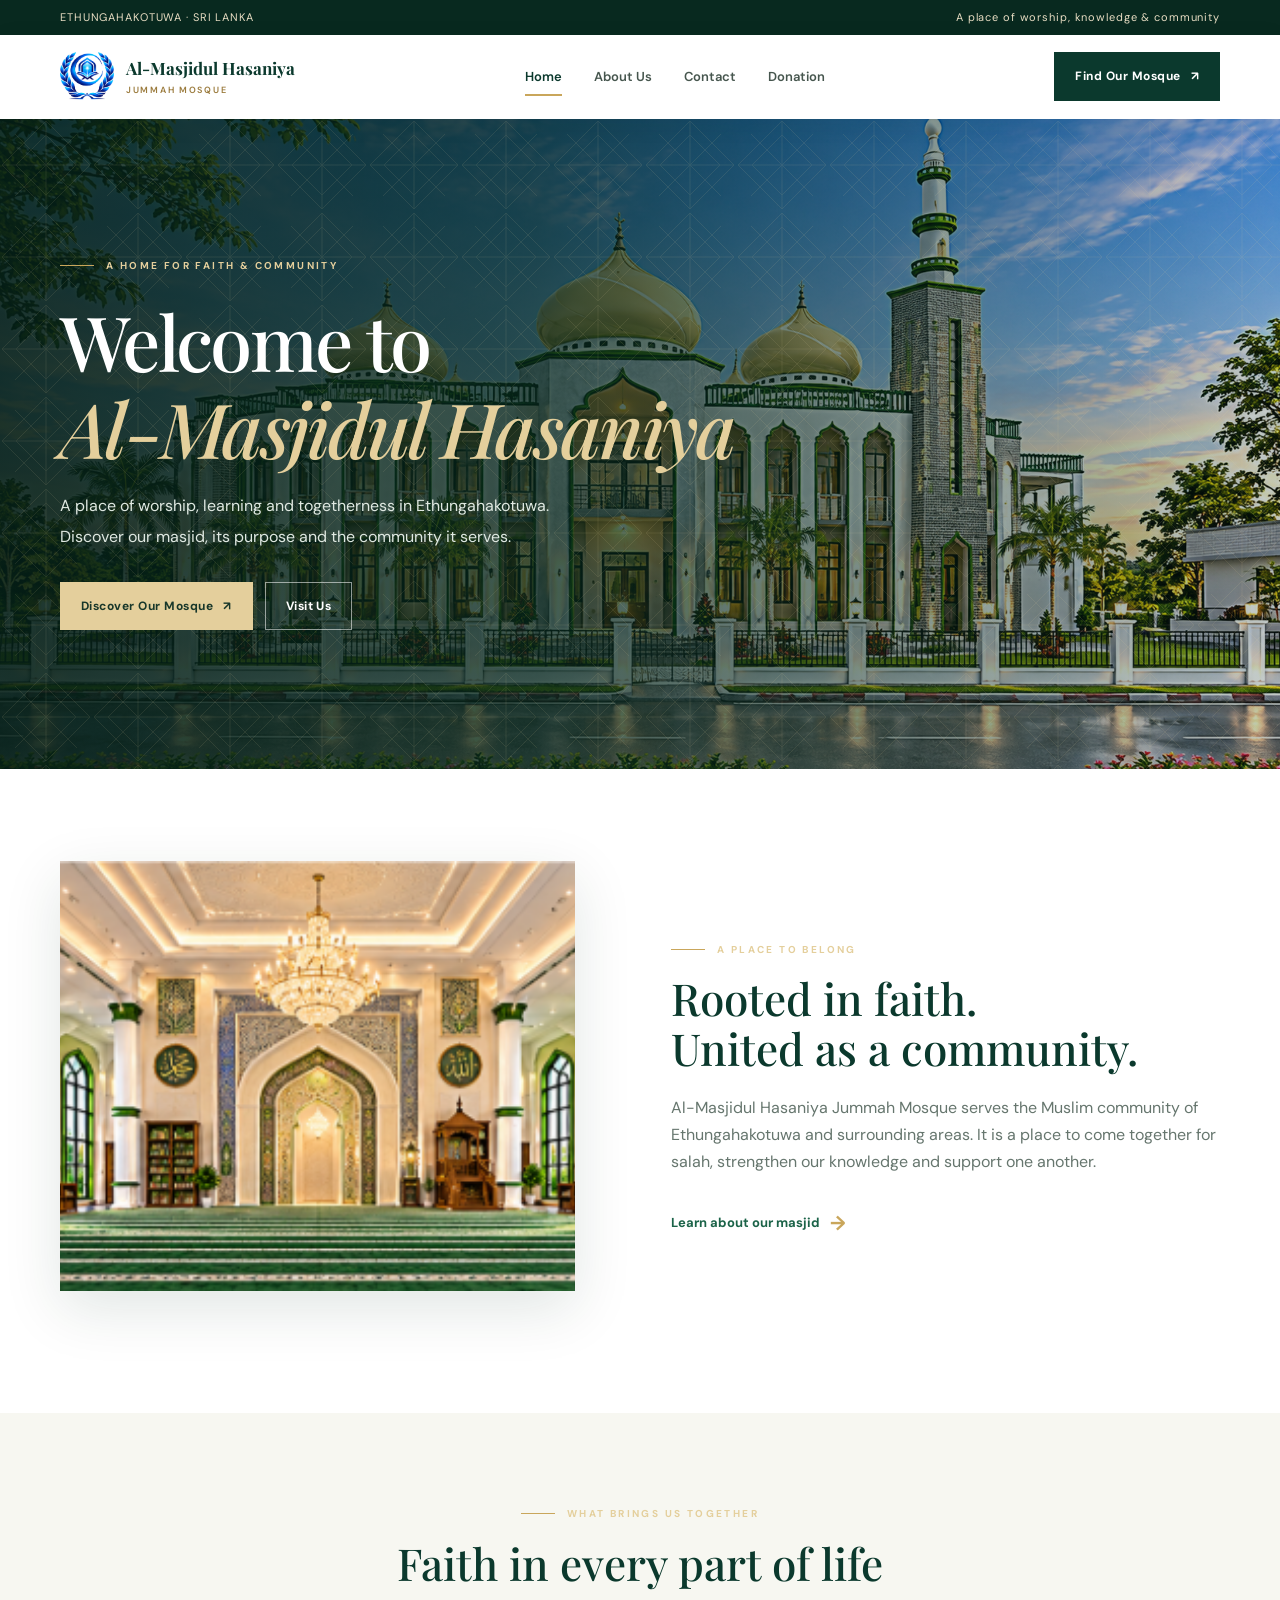
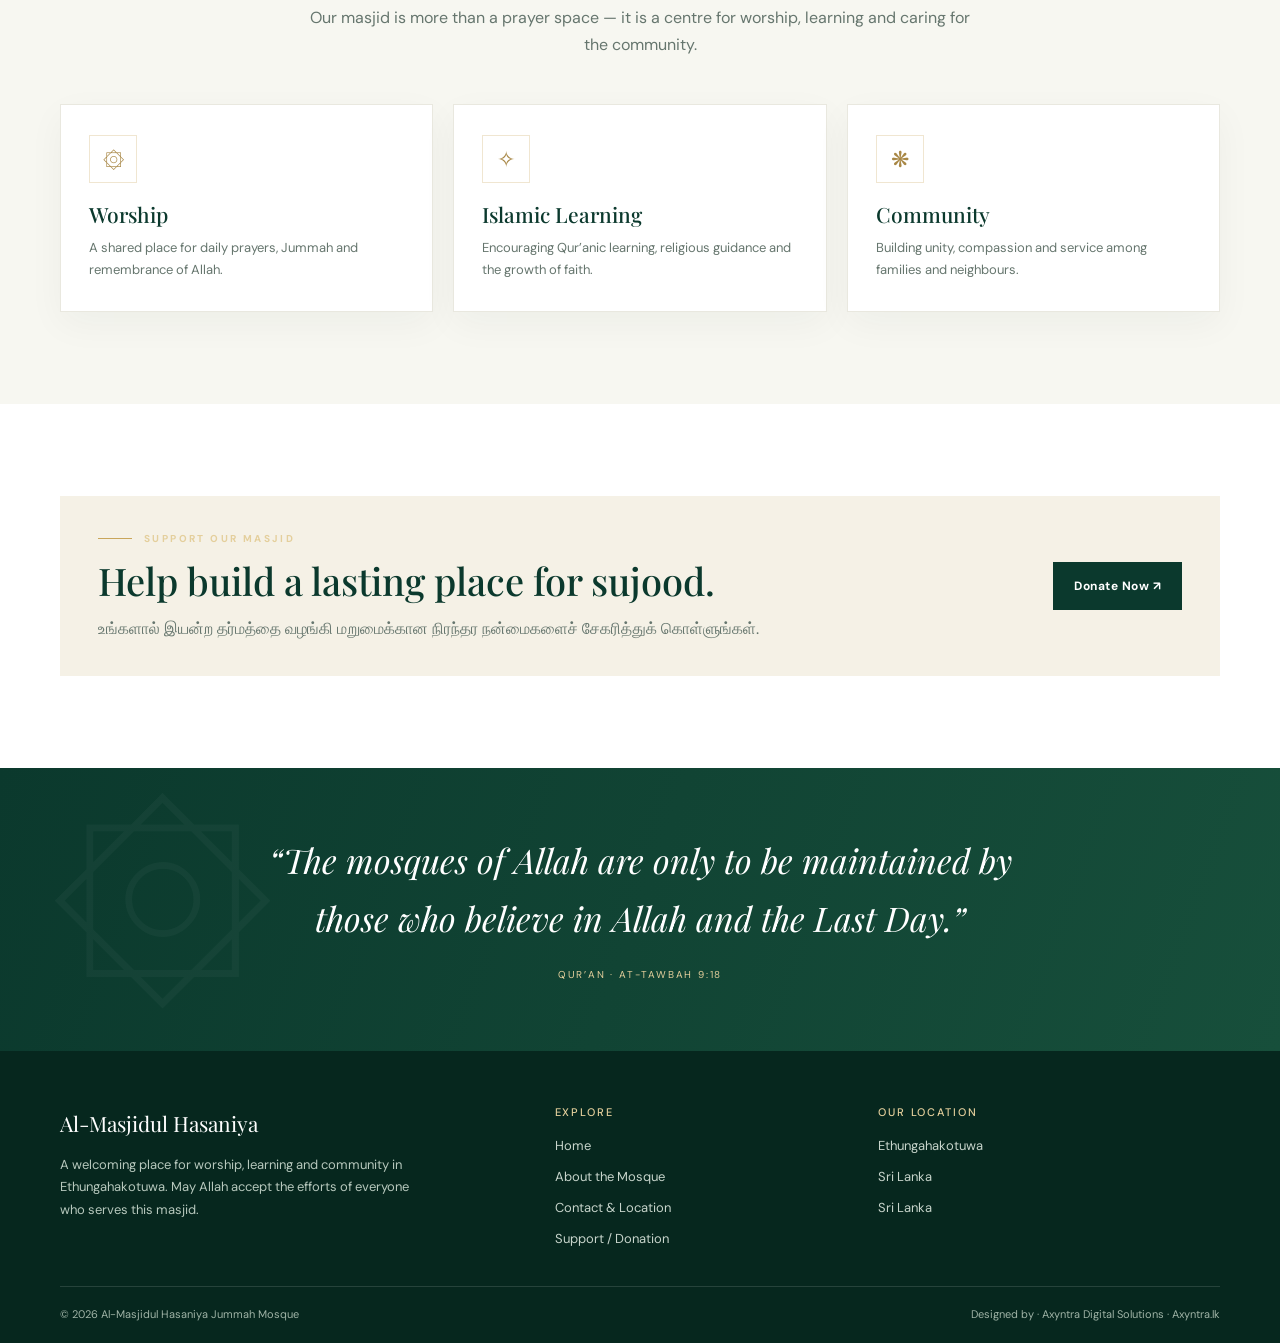
<file: index.html>
<!doctype html><html lang="en"><head><meta charset="utf-8"><meta name="viewport" content="width=device-width,initial-scale=1"><meta name="description" content="Official website of Al-Masjidul Hasaniya Jummah Mosque in Ethungahakotuwa,  Sri Lanka."><meta name="theme-color" content="#0b392d"><title>Al-Masjidul Hasaniya Jummah Mosque</title><link rel="stylesheet" href="style.css"></head><body><div class="topline"><div class="container"><span>ETHUNGAHAKOTUWA · SRI LANKA</span><span>A place of worship, knowledge & community</span></div></div><header><div class="container nav"><a class="brand" href="index.html"><img class="brand-mark" src="assets/logo.png" alt="Al-Masjidul Hasaniya logo"><span class="brand-name">Al-Masjidul Hasaniya<small>Jummah Mosque</small></span></a><button class="menu-toggle" aria-label="Open navigation" aria-expanded="false">☰</button><nav class="navlinks" aria-label="Main navigation"><a class="active" href="index.html">Home</a><a class="" href="about.html">About Us</a><a class="" href="contact.html">Contact</a><a class="" href="donation.html">Donation</a></nav><a class="nav-cta" href="contact.html">Find Our Mosque <span>↗</span></a></div></header><main><section class="hero"><div class="container"><div class="hero-content"><div class="eyebrow">A home for faith & community</div><h1>Welcome to<br><span>Al-Masjidul Hasaniya</span></h1><p>A place of worship, learning and togetherness in Ethungahakotuwa. Discover our masjid, its purpose and the community it serves.</p><div class="hero-actions"><a class="btn gold" href="about.html">Discover Our Mosque <span>↗</span></a><a class="btn outline" href="contact.html">Visit Us</a></div></div></div></section>
<section class="section white"><div class="container intro-grid"><div class="photo-stack"><img src="assets/m2.png" alt="Interior of the mosque prayer hall"></div><div class="intro-copy"><div class="eyebrow">A place to belong</div><h2>Rooted in faith.<br>United as a community.</h2><p>Al-Masjidul Hasaniya Jummah Mosque serves the Muslim community of Ethungahakotuwa and surrounding areas. It is a place to come together for salah, strengthen our knowledge and support one another.</p><a class="text-link" href="about.html">Learn about our masjid <span>→</span></a></div></div></section>
<section class="section"><div class="container"><div class="section-head"><div class="eyebrow">What brings us together</div><h2>Faith in every part of life</h2><p>Our masjid is more than a prayer space — it is a centre for worship, learning and caring for the community.</p></div><div class="feature-grid"><article class="feature"><div class="feature-icon">۞</div><h3>Worship</h3><p>A shared place for daily prayers, Jummah and remembrance of Allah.</p></article><article class="feature"><div class="feature-icon">✧</div><h3>Islamic Learning</h3><p>Encouraging Qur’anic learning, religious guidance and the growth of faith.</p></article><article class="feature"><div class="feature-icon">❋</div><h3>Community</h3><p>Building unity, compassion and service among families and neighbours.</p></article></div></div></section>
<section class="section white"><div class="container donation-banner"><div><div class="eyebrow">Support our masjid</div><h2>Help build a lasting place for sujood.</h2><p>உங்களால் இயன்ற தர்மத்தை வழங்கி மறுமைக்கான நிரந்தர நன்மைகளைச் சேகரித்துக் கொள்ளுங்கள்.</p></div><a class="btn" href="donation.html">Donate Now ↗</a></div></section><section class="quote-band"><div class="container"><blockquote>“The mosques of Allah are only to be maintained by those who believe in Allah and the Last Day.”</blockquote><small>Qur’an · At-Tawbah 9:18</small></div></section></main><footer><div class="container"><div class="footer-grid"><div><div class="footer-brand">Al-Masjidul Hasaniya</div><p>A welcoming place for worship, learning and community in Ethungahakotuwa. May Allah accept the efforts of everyone who serves this masjid.</p></div><div><h3>Explore</h3><div class="footer-links"><a href="index.html">Home</a><a href="about.html">About the Mosque</a><a href="contact.html">Contact & Location</a><a href="donation.html">Support / Donation</a></div></div><div><h3>Our Location</h3><div class="footer-links"><span>Ethungahakotuwa</span><span>Sri Lanka</span><span>Sri Lanka</span></div></div></div><div class="copyright"><span>© <span data-year></span> Al-Masjidul Hasaniya Jummah Mosque</span><span>Designed by · Axyntra Digital Solutions · <a href="https://www.axyntra.lk" target="_blank" rel="noopener">Axyntra.lk</a></span></div></div></footer><a class="mobile-cta" href="contact.html">Find the Mosque ↗</a><script src="script.js"></script></body></html>
</file>
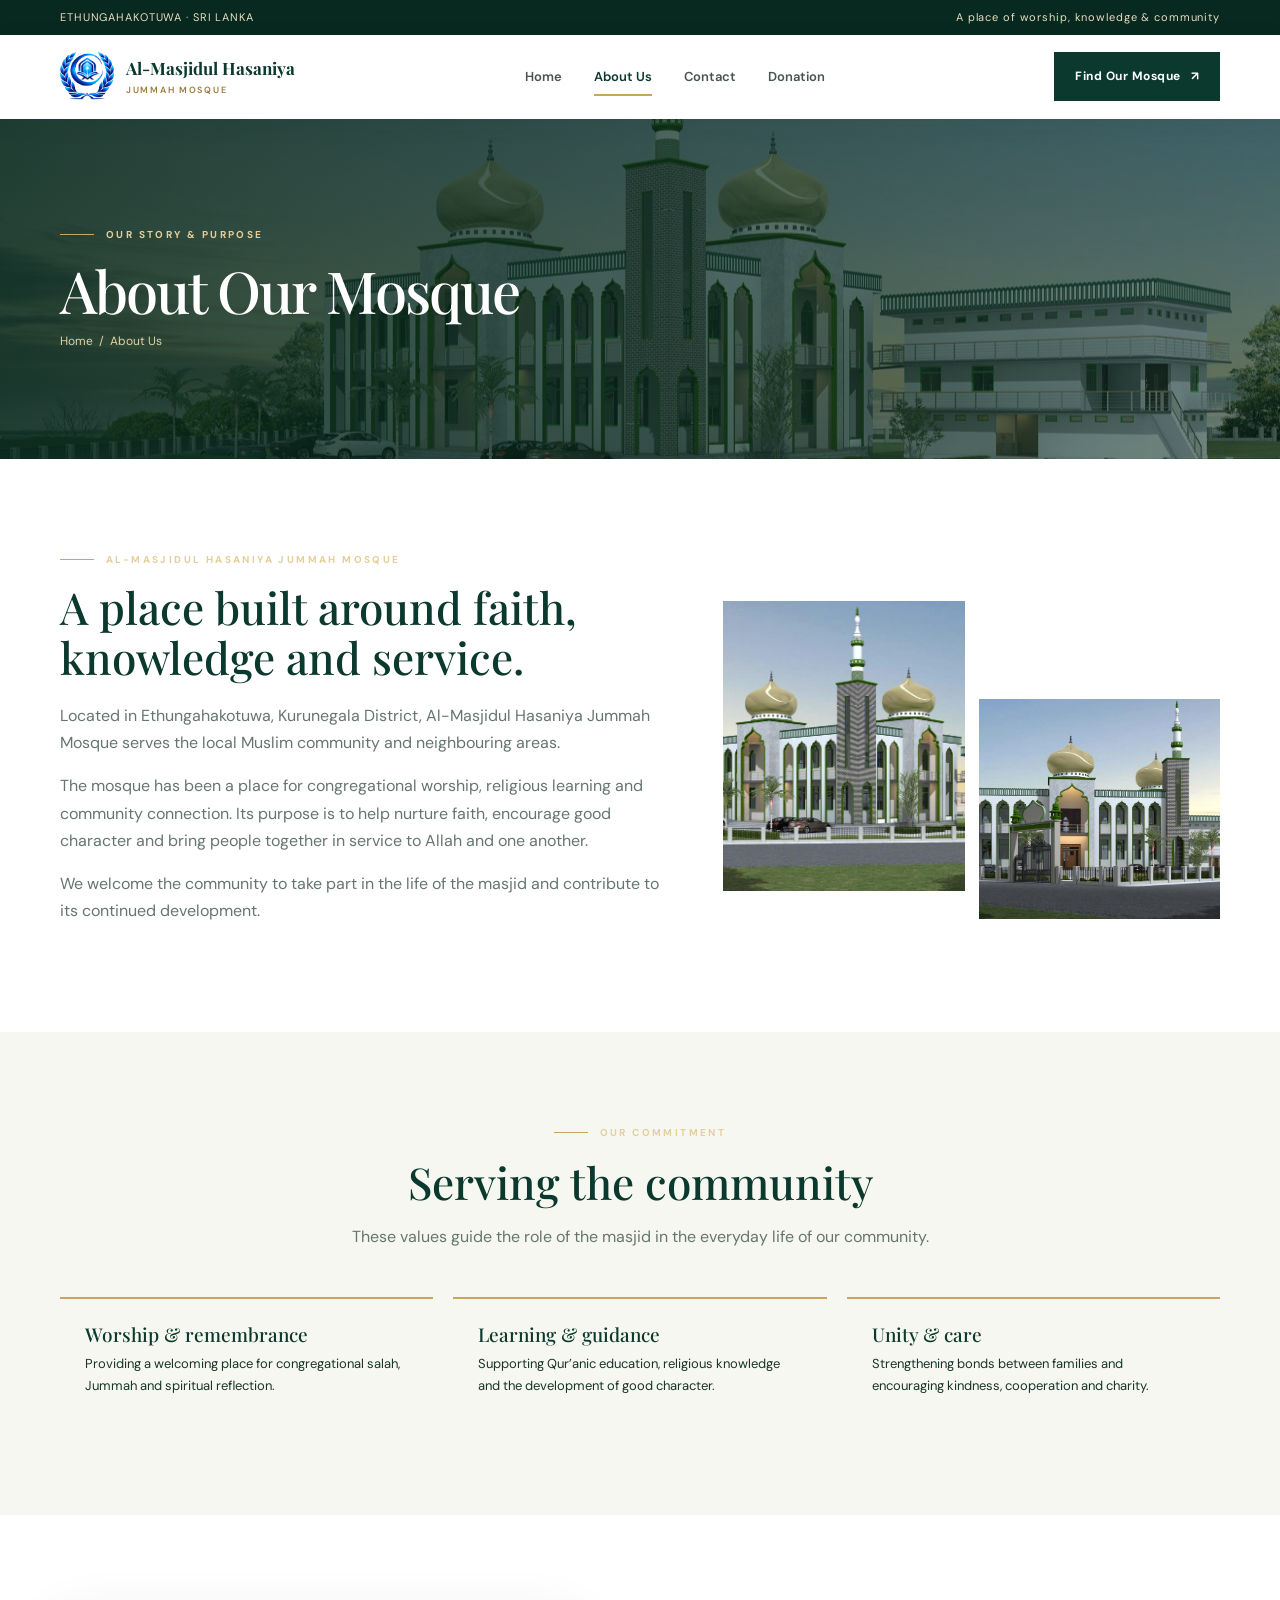
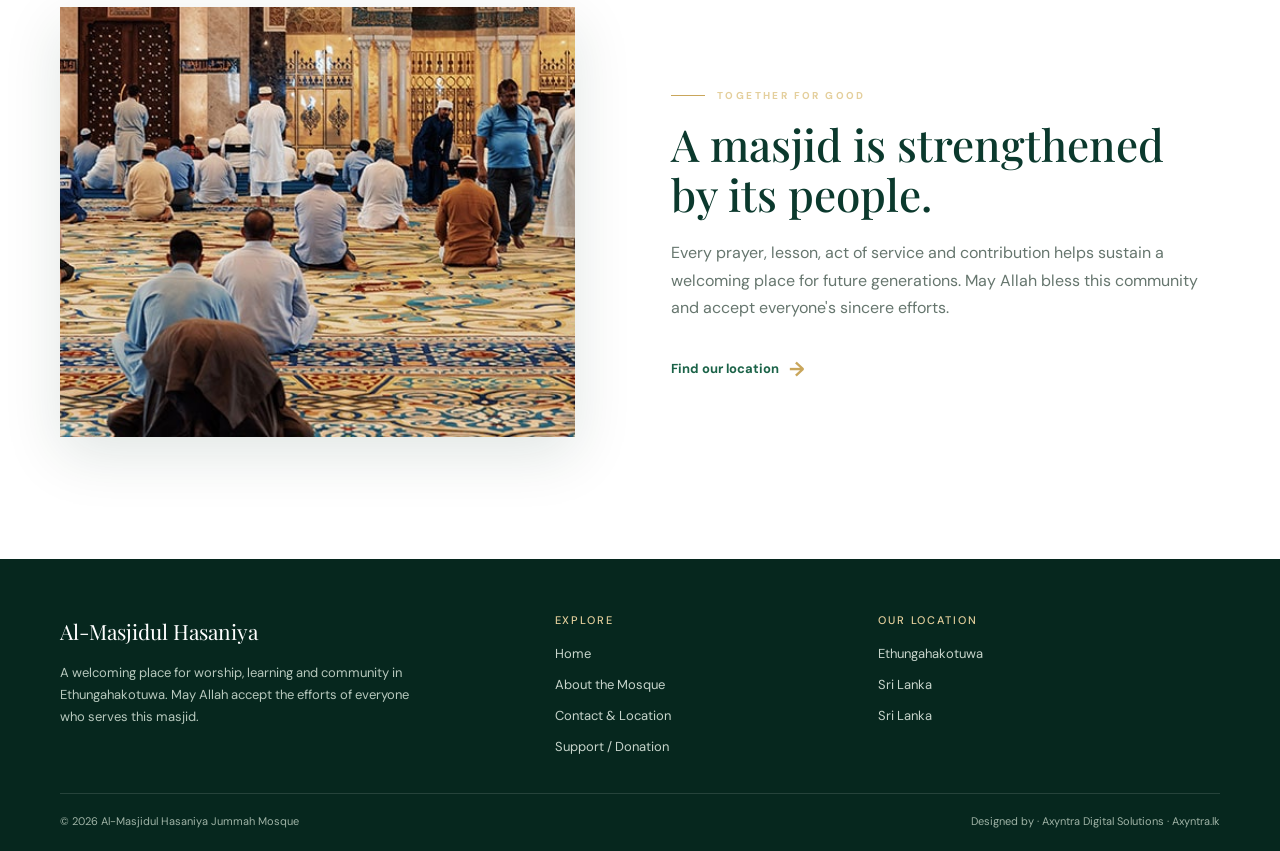
<file: about.html>
<!doctype html><html lang="en"><head><meta charset="utf-8"><meta name="viewport" content="width=device-width,initial-scale=1"><meta name="description" content="Learn about Al-Masjidul Hasaniya Jummah Mosque, its history, purpose and community activities."><meta name="theme-color" content="#0b392d"><title>About Us | Al-Masjidul Hasaniya</title><link rel="stylesheet" href="style.css"></head><body><div class="topline"><div class="container"><span>ETHUNGAHAKOTUWA · SRI LANKA</span><span>A place of worship, knowledge & community</span></div></div><header><div class="container nav"><a class="brand" href="index.html"><img class="brand-mark" src="assets/logo.png" alt="Al-Masjidul Hasaniya logo"><span class="brand-name">Al-Masjidul Hasaniya<small>Jummah Mosque</small></span></a><button class="menu-toggle" aria-label="Open navigation" aria-expanded="false">☰</button><nav class="navlinks" aria-label="Main navigation"><a class="" href="index.html">Home</a><a class="active" href="about.html">About Us</a><a class="" href="contact.html">Contact</a><a class="" href="donation.html">Donation</a></nav><a class="nav-cta" href="contact.html">Find Our Mosque <span>↗</span></a></div></header><main><section class="page-hero"><div class="container"><div class="eyebrow">Our story & purpose</div><h1>About Our Mosque</h1><div class="breadcrumb">Home&nbsp; / &nbsp;About Us</div></div></section>
<section class="section white"><div class="container about-layout"><div><div class="eyebrow">Al-Masjidul Hasaniya Jummah Mosque</div><h2>A place built around faith, knowledge and service.</h2><p>Located in Ethungahakotuwa, Kurunegala District, Al-Masjidul Hasaniya Jummah Mosque serves the local Muslim community and neighbouring areas.</p><p>The mosque has been a place for congregational worship, religious learning and community connection. Its purpose is to help nurture faith, encourage good character and bring people together in service to Allah and one another.</p><p>We welcome the community to take part in the life of the masjid and contribute to its continued development.</p></div><div class="image-pair"><img src="assets/about-2.jpg" alt="Mosque building exterior"><img src="assets/about-4.jpg" alt="Mosque architecture and grounds"></div></div></section>
<section class="section"><div class="container"><div class="section-head"><div class="eyebrow">Our commitment</div><h2>Serving the community</h2><p>These values guide the role of the masjid in the everyday life of our community.</p></div><div class="timeline"><article><h3>Worship & remembrance</h3><p>Providing a welcoming place for congregational salah, Jummah and spiritual reflection.</p></article><article><h3>Learning & guidance</h3><p>Supporting Qur’anic education, religious knowledge and the development of good character.</p></article><article><h3>Unity & care</h3><p>Strengthening bonds between families and encouraging kindness, cooperation and charity.</p></article></div></div></section>
<section class="section white"><div class="container intro-grid"><div class="photo-stack"><img src="assets/sermon-3.jpg" alt="Worshippers gathered at a mosque for religious learning"></div><div class="intro-copy"><div class="eyebrow">Together for good</div><h2>A masjid is strengthened by its people.</h2><p>Every prayer, lesson, act of service and contribution helps sustain a welcoming place for future generations. May Allah bless this community and accept everyone's sincere efforts.</p><a class="text-link" href="contact.html">Find our location <span>→</span></a></div></div></section></main><footer><div class="container"><div class="footer-grid"><div><div class="footer-brand">Al-Masjidul Hasaniya</div><p>A welcoming place for worship, learning and community in Ethungahakotuwa. May Allah accept the efforts of everyone who serves this masjid.</p></div><div><h3>Explore</h3><div class="footer-links"><a href="index.html">Home</a><a href="about.html">About the Mosque</a><a href="contact.html">Contact & Location</a><a href="donation.html">Support / Donation</a></div></div><div><h3>Our Location</h3><div class="footer-links"><span>Ethungahakotuwa</span><span>Sri Lanka</span><span>Sri Lanka</span></div></div></div><div class="copyright"><span>© <span data-year></span> Al-Masjidul Hasaniya Jummah Mosque</span><span>Designed by · Axyntra Digital Solutions · <a href="https://www.axyntra.lk" target="_blank" rel="noopener">Axyntra.lk</a></span></div></div></footer><a class="mobile-cta" href="contact.html">Find the Mosque ↗</a><script src="script.js"></script></body></html>
</file>
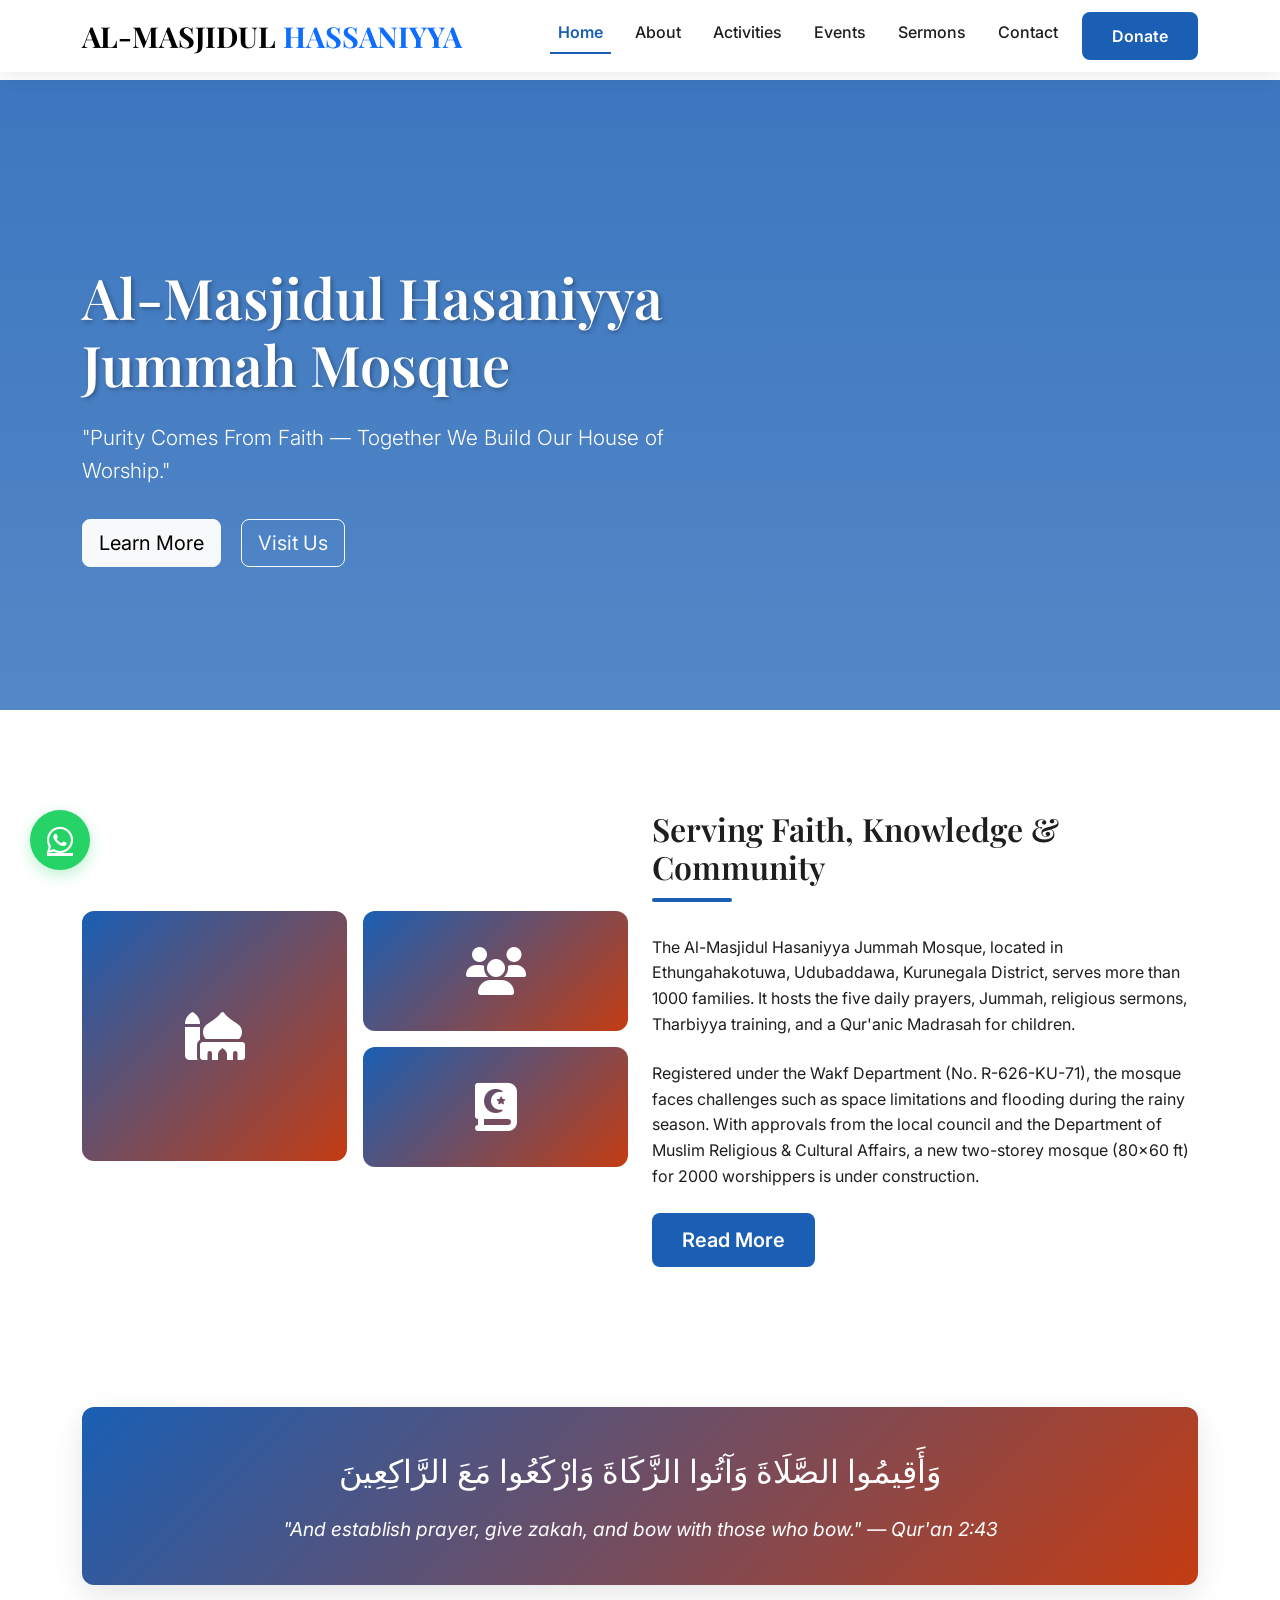
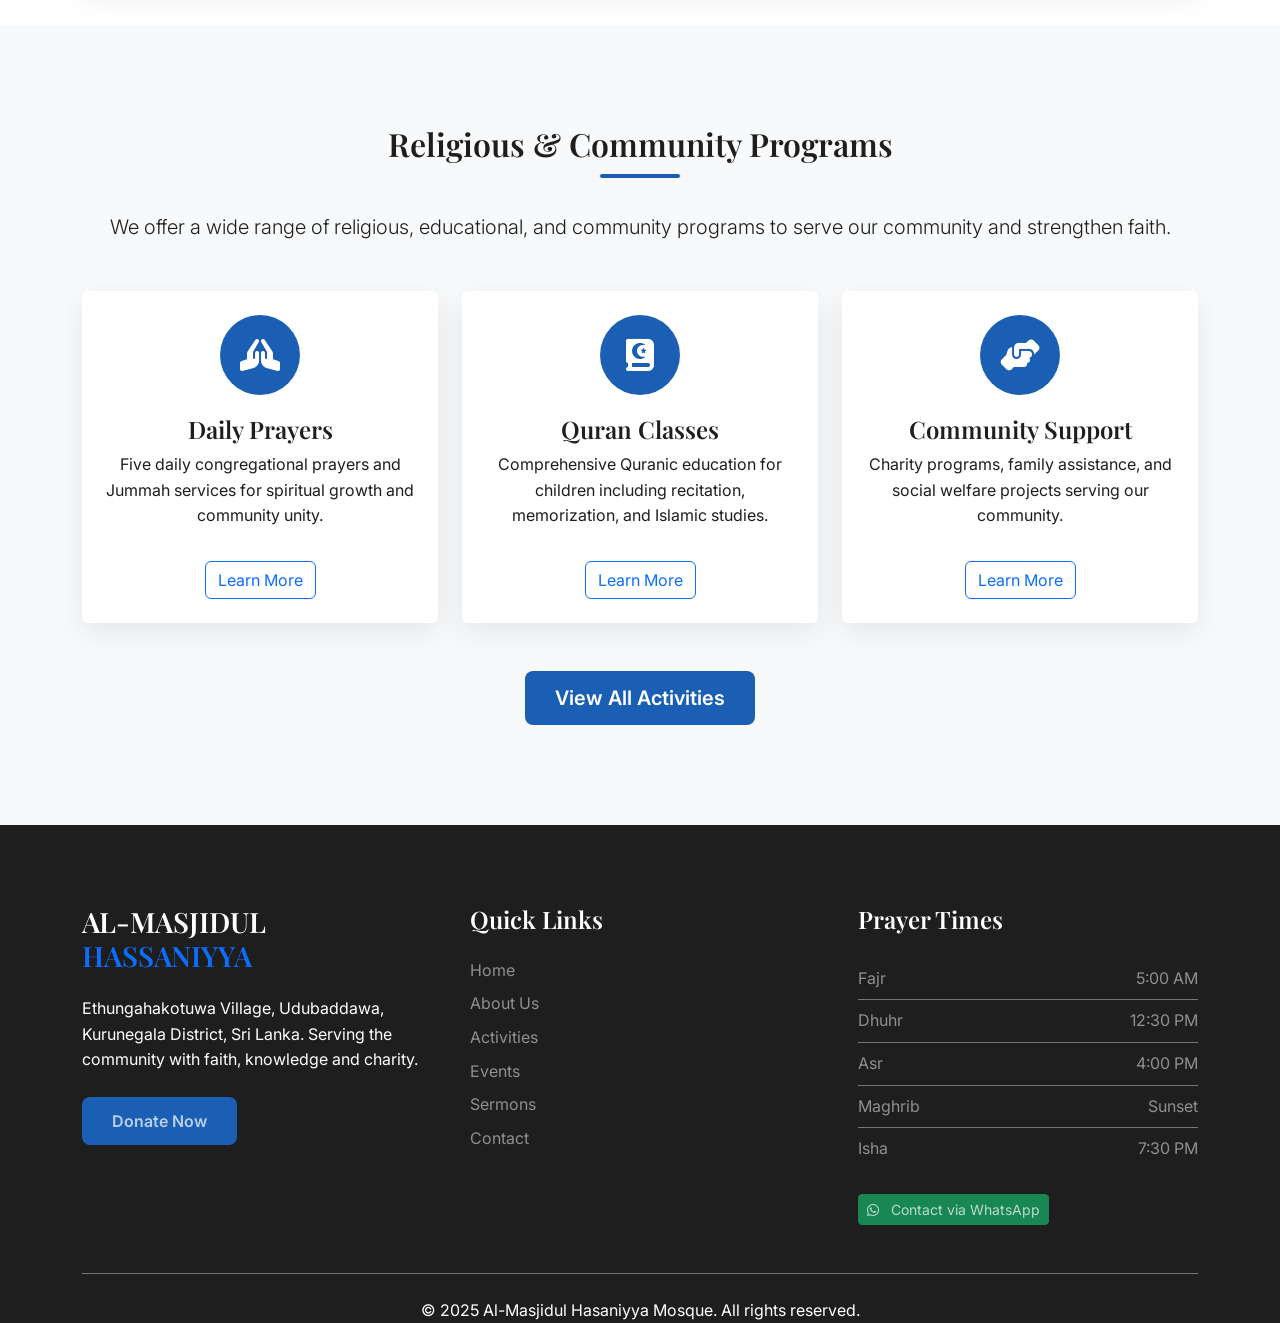
<file: activity.html>
<!DOCTYPE html>
<html lang="en">
<head>
    <meta charset="utf-8">
    <title>Al-Masjidul Hasaniyya Jummah Mosque</title>
    <meta content="width=device-width, initial-scale=1.0" name="viewport">
    <meta content="Al-Masjidul Hasaniyya Mosque Ethungahakotuwa Udubaddawa Kurunegala" name="keywords">
    <meta content="Official website of Al-Masjidul Hasaniyya Jummah Mosque – Ethungahakotuwa, Udubaddawa, Kurunegala District. Daily prayers, Jummah, sermons, Quran classes, and development projects." name="description">

    <!-- Bootstrap CSS -->
    <link href="https://cdn.jsdelivr.net/npm/bootstrap@5.3.0/dist/css/bootstrap.min.css" rel="stylesheet">
    <!-- Font Awesome -->
    <link rel="stylesheet" href="https://cdnjs.cloudflare.com/ajax/libs/font-awesome/6.4.0/css/all.min.css">
    <!-- Google Fonts -->
    <link href="https://fonts.googleapis.com/css2?family=Inter:wght@300;400;500;600;700&family=Playfair+Display:wght@400;500;600;700&display=swap" rel="stylesheet">

    <style>
        :root {
            --primary: #1a5fb4;
            --primary-dark: #1a5fb4;
            --secondary: #c43c12;
            --light: #f8f9fa;
            --dark: #1e1e1e;
            --accent: #e67e22;
        }

        body {
            font-family: 'Inter', sans-serif;
            color: var(--dark);
            padding-top: 80px;
            line-height: 1.6;
        }

        h1, h2, h3, h4, h5, h6 {
            font-family: 'Playfair Display', serif;
            font-weight: 600;
        }

        /* Navigation */
        .navbar {
            background: rgba(255, 255, 255, 0.95) !important;
            backdrop-filter: blur(10px);
            box-shadow: 0 2px 20px rgba(0, 0, 0, 0.1);
            transition: all 0.3s ease;
        }

        .navbar-brand {
            font-family: 'Playfair Display', serif;
            font-weight: 700;
            font-size: 1.8rem;
        }

        .navbar-nav .nav-link {
            font-weight: 500;
            margin: 0 8px;
            position: relative;
            color: var(--dark) !important;
        }

        .navbar-nav .nav-link::after {
            content: '';
            position: absolute;
            width: 0;
            height: 2px;
            bottom: 0;
            left: 0;
            background-color: var(--primary);
            transition: width 0.3s ease;
        }

        .navbar-nav .nav-link:hover::after,
        .navbar-nav .nav-link.active::after {
            width: 100%;
        }

        .navbar-nav .nav-link.active {
            color: var(--primary) !important;
            font-weight: 600;
        }

        /* Hero Sections */
        .hero-section {
            background: linear-gradient(rgba(26, 95, 180, 0.85), rgba(26, 95, 180, 0.75)), 
                        url('https://images.unsplash.com/photo-1543362453-624bf73af4de?ixlib=rb-4.0.3&ixid=M3wxMjA3fDB8MHxwaG90by1wYWdlfHx8fGVufDB8fHx8fA%3D%3D&auto=format&fit=crop&w=2070&q=80') center center no-repeat;
            background-size: cover;
            min-height: 70vh;
            display: flex;
            align-items: center;
            padding: 120px 0 80px;
            color: white;
            position: relative;
        }

        .hero-content {
            position: relative;
            z-index: 2;
        }

        .hero-section h1 {
            font-size: 3.5rem;
            margin-bottom: 1.5rem;
            text-shadow: 2px 2px 4px rgba(0, 0, 0, 0.3);
        }

        .hero-section p.lead {
            font-size: 1.3rem;
            margin-bottom: 2rem;
            max-width: 600px;
        }

        /* Page Sections */
        .page-section {
            display: none;
        }

        .page-section.active {
            display: block;
            animation: fadeIn 0.8s ease-in;
        }

        @keyframes fadeIn {
            from { opacity: 0; transform: translateY(20px); }
            to { opacity: 1; transform: translateY(0); }
        }

        /* Content Sections */
        .content-section {
            padding: 100px 0;
        }

        .section-title {
            position: relative;
            margin-bottom: 3rem;
        }

        .section-title::after {
            content: '';
            position: absolute;
            width: 80px;
            height: 4px;
            background: var(--primary);
            bottom: -15px;
            left: 0;
            border-radius: 2px;
        }

        .section-title.text-center::after {
            left: 50%;
            transform: translateX(-50%);
        }

        /* Cards */
        .activity-card, .event-card, .sermon-card {
            transition: all 0.3s ease;
            height: 100%;
            border: none;
            box-shadow: 0 10px 30px rgba(0,0,0,0.08);
            border-radius: 12px;
            overflow: hidden;
        }

        .activity-card:hover, .event-card:hover, .sermon-card:hover {
            transform: translateY(-10px);
            box-shadow: 0 15px 40px rgba(0,0,0,0.15);
        }

        .icon-box {
            width: 80px;
            height: 80px;
            background: var(--primary);
            border-radius: 50%;
            display: flex;
            align-items: center;
            justify-content: center;
            margin: 0 auto 20px;
            transition: all 0.3s ease;
        }

        .activity-card:hover .icon-box {
            background: var(--secondary);
            transform: scale(1.1);
        }

        .icon-box i {
            color: white;
            font-size: 2rem;
        }

        /* Images */
        .img-placeholder {
            background: linear-gradient(135deg, var(--primary), var(--secondary));
            height: 100%;
            display: flex;
            align-items: center;
            justify-content: center;
            color: white;
            border-radius: 12px;
        }

        .img-placeholder i {
            font-size: 3rem;
        }

        /* Buttons */
        .btn-primary {
            background: var(--primary);
            border: none;
            padding: 12px 30px;
            font-weight: 600;
            border-radius: 8px;
            transition: all 0.3s ease;
        }

        .btn-primary:hover {
            background: var(--primary-dark);
            transform: translateY(-3px);
            box-shadow: 0 10px 20px rgba(26, 95, 180, 0.3);
        }

        .btn-secondary {
            background: var(--secondary);
            border: none;
            padding: 12px 30px;
            font-weight: 600;
            border-radius: 8px;
            transition: all 0.3s ease;
        }

        .btn-secondary:hover {
            background: #a8320e;
            transform: translateY(-3px);
            box-shadow: 0 10px 20px rgba(196, 60, 18, 0.3);
        }

        /* Footer */
        .footer {
            background: var(--dark);
            color: white;
            padding: 80px 0 0;
        }

        .footer h3, .footer h4 {
            color: white;
        }

        .footer a {
            color: rgba(255, 255, 255, 0.7);
            text-decoration: none;
            transition: all 0.3s ease;
        }

        .footer a:hover {
            color: white;
            padding-left: 5px;
        }

        /* Back to Top */
        .back-to-top {
            position: fixed;
            bottom: 30px;
            right: 30px;
            z-index: 99;
            display: none;
            width: 50px;
            height: 50px;
            border-radius: 50%;
            background: var(--primary);
            color: white;
            display: flex;
            align-items: center;
            justify-content: center;
            box-shadow: 0 5px 15px rgba(0,0,0,0.1);
            transition: all 0.3s ease;
        }

        .back-to-top:hover {
            background: var(--primary-dark);
            transform: translateY(-3px);
        }

        /* Spinner */
        #spinner {
            position: fixed;
            top: 0;
            left: 0;
            width: 100%;
            height: 100%;
            background: white;
            z-index: 9999;
            display: flex;
            align-items: center;
            justify-content: center;
        }

        /* WhatsApp Button */
        .whatsapp-float {
            position: fixed;
            width: 60px;
            height: 60px;
            bottom: 30px;
            left: 30px;
            background-color: #25d366;
            color: #FFF;
            border-radius: 50px;
            text-align: center;
            font-size: 30px;
            box-shadow: 0 5px 15px rgba(37, 211, 102, 0.3);
            z-index: 100;
            display: flex;
            align-items: center;
            justify-content: center;
            transition: all 0.3s ease;
        }

        .whatsapp-float:hover {
            background-color: #128C7E;
            transform: scale(1.1);
        }

        /* Responsive */
        @media (max-width: 768px) {
            .hero-section {
                min-height: 60vh;
                padding: 100px 0 50px;
            }
            
            .hero-section h1 {
                font-size: 2.5rem;
            }
            
            body {
                padding-top: 70px;
            }
            
            .content-section {
                padding: 60px 0;
            }
            
            .whatsapp-float {
                width: 50px;
                height: 50px;
                bottom: 20px;
                left: 20px;
                font-size: 25px;
            }
        }

        /* Quran Verse Styling */
        .quran-verse {
            background: linear-gradient(135deg, var(--primary), var(--secondary));
            color: white;
            padding: 40px;
            border-radius: 12px;
            text-align: center;
            margin: 40px 0;
            box-shadow: 0 10px 30px rgba(0,0,0,0.1);
        }

        .quran-verse .arabic {
            font-size: 2rem;
            margin-bottom: 1rem;
            font-family: 'Traditional Arabic', 'Times New Roman', serif;
        }

        .quran-verse .translation {
            font-size: 1.2rem;
            font-style: italic;
        }

        /* Progress Bar */
        .progress {
            height: 25px;
            border-radius: 12px;
            background: #e9ecef;
            overflow: hidden;
        }

        .progress-bar {
            background: linear-gradient(90deg, var(--primary), var(--secondary));
            border-radius: 12px;
        }

        /* Event Date */
        .event-date {
            background: var(--primary);
            color: white;
            width: 80px;
            height: 80px;
            border-radius: 12px;
            display: flex;
            flex-direction: column;
            justify-content: center;
            align-items: center;
            font-weight: bold;
            margin-right: 20px;
            flex-shrink: 0;
        }

        .event-date .day {
            font-size: 1.8rem;
            line-height: 1;
        }

        .event-date .month {
            font-size: 1rem;
        }
    </style>
</head>

<body>
    <!-- Spinner -->
    <div id="spinner">
        <div class="spinner-grow text-primary" style="width: 3rem; height: 3rem;" role="status">
            <span class="visually-hidden">Loading...</span>
        </div>
    </div>

    <!-- WhatsApp Float Button -->
    <a href="https://wa.me/94767646614?text=Assalamu%20Alaikum!%20I%20would%20like%20to%20get%20more%20information%20about%20Al-Masjidul%20Hasaniyya%20Mosque" class="whatsapp-float" target="_blank">
        <i class="fab fa-whatsapp"></i>
    </a>

    <!-- Navigation -->
    <nav class="navbar navbar-expand-lg navbar-light fixed-top">
        <div class="container">
            <a class="navbar-brand" href="#" onclick="showPage('home')">
                AL-MASJIDUL<span class="text-primary"> HASSANIYYA</span>
            </a>
            <button class="navbar-toggler" type="button" data-bs-toggle="collapse" data-bs-target="#navbarNav">
                <span class="navbar-toggler-icon"></span>
            </button>
            <div class="collapse navbar-collapse" id="navbarNav">
                <ul class="navbar-nav ms-auto">
                    <li class="nav-item">
                        <a class="nav-link active" href="#" onclick="showPage('home')">Home</a>
                    </li>
                    <li class="nav-item">
                        <a class="nav-link" href="#" onclick="showPage('about')">About</a>
                    </li>
                    <li class="nav-item">
                        <a class="nav-link" href="#" onclick="showPage('activities')">Activities</a>
                    </li>
                    <li class="nav-item">
                        <a class="nav-link" href="#" onclick="showPage('events')">Events</a>
                    </li>
                    <li class="nav-item">
                        <a class="nav-link" href="#" onclick="showPage('sermons')">Sermons</a>
                    </li>
                    <li class="nav-item">
                        <a class="nav-link" href="#" onclick="showPage('contact')">Contact</a>
                    </li>
                    <li class="nav-item ms-2">
                        <a class="btn btn-primary" href="#" onclick="showPage('donate')">Donate</a>
                    </li>
                </ul>
            </div>
        </div>
    </nav>

    <!-- Home Page -->
    <section id="home" class="page-section active">
        <!-- Hero -->
        <div class="hero-section">
            <div class="container">
                <div class="row">
                    <div class="col-lg-8">
                        <div class="hero-content">
                            <h1>Al-Masjidul Hasaniyya Jummah Mosque</h1>
                            <p class="lead">"Purity Comes From Faith — Together We Build Our House of Worship."</p>
                            <a href="#" class="btn btn-light btn-lg me-3" onclick="showPage('about')">Learn More</a>
                            <a href="#" class="btn btn-outline-light btn-lg" onclick="showPage('contact')">Visit Us</a>
                        </div>
                    </div>
                </div>
            </div>
        </div>

        <!-- About Preview -->
        <div class="content-section">
            <div class="container">
                <div class="row align-items-center">
                    <div class="col-lg-6 mb-5 mb-lg-0">
                        <div class="row g-3">
                            <div class="col-6">
                                <div class="img-placeholder" style="height: 250px;">
                                    <i class="fas fa-mosque"></i>
                                </div>
                            </div>
                            <div class="col-6">
                                <div class="img-placeholder mb-3" style="height: 120px;">
                                    <i class="fas fa-users"></i>
                                </div>
                                <div class="img-placeholder" style="height: 120px;">
                                    <i class="fas fa-book-quran"></i>
                                </div>
                            </div>
                        </div>
                    </div>
                    <div class="col-lg-6">
                        <h2 class="section-title">Serving Faith, Knowledge & Community</h2>
                        <p class="mb-4">
                            The Al-Masjidul Hasaniyya Jummah Mosque, located in Ethungahakotuwa, Udubaddawa, Kurunegala District, serves more than 1000 families. It hosts the five daily prayers, Jummah, religious sermons, Tharbiyya training, and a Qur'anic Madrasah for children.
                        </p>
                        <p class="mb-4">
                            Registered under the Wakf Department (No. R-626-KU-71), the mosque faces challenges such as space limitations and flooding during the rainy season. With approvals from the local council and the Department of Muslim Religious & Cultural Affairs, a new two-storey mosque (80×60 ft) for 2000 worshippers is under construction.
                        </p>
                        <a href="#" class="btn btn-primary btn-lg" onclick="showPage('about')">Read More</a>
                    </div>
                </div>
            </div>
        </div>

        <!-- Quran Verse -->
        <div class="container">
            <div class="quran-verse">
                <div class="arabic">وَأَقِيمُوا الصَّلَاةَ وَآتُوا الزَّكَاةَ وَارْكَعُوا مَعَ الرَّاكِعِينَ</div>
                <div class="translation">"And establish prayer, give zakah, and bow with those who bow." — Qur'an 2:43</div>
            </div>
        </div>

        <!-- Activities Preview -->
        <div class="content-section bg-light">
            <div class="container">
                <div class="text-center mb-5">
                    <h2 class="section-title text-center">Religious & Community Programs</h2>
                    <p class="lead">We offer a wide range of religious, educational, and community programs to serve our community and strengthen faith.</p>
                </div>
                <div class="row g-4">
                    <div class="col-md-4">
                        <div class="activity-card bg-white rounded p-4 text-center">
                            <div class="icon-box">
                                <i class="fas fa-praying-hands"></i>
                            </div>
                            <h4>Daily Prayers</h4>
                            <p>Five daily congregational prayers and Jummah services for spiritual growth and community unity.</p>
                            <a href="#" class="btn btn-outline-primary mt-3" onclick="showPage('activities')">Learn More</a>
                        </div>
                    </div>
                    <div class="col-md-4">
                        <div class="activity-card bg-white rounded p-4 text-center">
                            <div class="icon-box">
                                <i class="fas fa-book-quran"></i>
                            </div>
                            <h4>Quran Classes</h4>
                            <p>Comprehensive Quranic education for children including recitation, memorization, and Islamic studies.</p>
                            <a href="#" class="btn btn-outline-primary mt-3" onclick="showPage('activities')">Learn More</a>
                        </div>
                    </div>
                    <div class="col-md-4">
                        <div class="activity-card bg-white rounded p-4 text-center">
                            <div class="icon-box">
                                <i class="fas fa-hands-helping"></i>
                            </div>
                            <h4>Community Support</h4>
                            <p>Charity programs, family assistance, and social welfare projects serving our community.</p>
                            <a href="#" class="btn btn-outline-primary mt-3" onclick="showPage('activities')">Learn More</a>
                        </div>
                    </div>
                </div>
                <div class="text-center mt-5">
                    <a href="#" class="btn btn-primary btn-lg" onclick="showPage('activities')">View All Activities</a>
                </div>
            </div>
        </div>
    </section>

    <!-- About Page -->
    <section id="about" class="page-section">
        <div class="hero-section" style="background-image: linear-gradient(rgba(26, 95, 180, 0.85), rgba(26, 95, 180, 0.75)), url('https://images.unsplash.com/photo-1587132137056-8dfb2cce6e4c?ixlib=rb-4.0.3&ixid=M3wxMjA3fDB8MHxwaG90by1wYWdlfHx8fGVufDB8fHx8fA%3D%3D&auto=format&fit=crop&w=2070&q=80');">
            <div class="container">
                <div class="row">
                    <div class="col-lg-8">
                        <h1>About Our Mosque</h1>
                        <nav aria-label="breadcrumb">
                            <ol class="breadcrumb">
                                <li class="breadcrumb-item"><a href="#" onclick="showPage('home')" class="text-white">Home</a></li>
                                <li class="breadcrumb-item text-white-50 active">About</li>
                            </ol>
                        </nav>
                    </div>
                </div>
            </div>
        </div>

        <div class="content-section">
            <div class="container">
                <div class="row align-items-center">
                    <div class="col-lg-6">
                        <h2 class="section-title">Serving Since 1971</h2>
                        <p class="mb-4">
                            Al-Masjidul Hasaniyya Jummah Mosque was established in 1971 to serve the Muslim community in Ethungahakotuwa village and surrounding areas. Over the decades, it has grown from a small prayer space to a vibrant community center serving over 1000 families.
                        </p>
                        <p class="mb-4">
                            The mosque is officially registered with the Wakf Department under registration number R-626-KU-71 and operates under the guidance of the Department of Muslim Religious & Cultural Affairs.
                        </p>
                        <div class="row mb-4">
                            <div class="col-sm-6">
                                <div class="d-flex align-items-center mb-3">
                                    <i class="fas fa-check text-primary me-3"></i>
                                    <span>Daily Congregational Prayers</span>
                                </div>
                                <div class="d-flex align-items-center mb-3">
                                    <i class="fas fa-check text-primary me-3"></i>
                                    <span>Friday Jummah Services</span>
                                </div>
                            </div>
                            <div class="col-sm-6">
                                <div class="d-flex align-items-center mb-3">
                                    <i class="fas fa-check text-primary me-3"></i>
                                    <span>Quran & Islamic Classes</span>
                                </div>
                                <div class="d-flex align-items-center mb-3">
                                    <i class="fas fa-check text-primary me-3"></i>
                                    <span>Community Support Programs</span>
                                </div>
                            </div>
                        </div>
                        <a href="#" class="btn btn-primary btn-lg" onclick="showPage('contact')">Contact Us</a>
                    </div>
                    <div class="col-lg-6">
                        <div class="row g-3">
                            <div class="col-6">
                                <div class="img-placeholder" style="height: 250px;">
                                    <i class="fas fa-history"></i>
                                </div>
                            </div>
                            <div class="col-6">
                                <div class="img-placeholder mb-3" style="height: 120px;">
                                    <i class="fas fa-users"></i>
                                </div>
                                <div class="img-placeholder" style="height: 120px;">
                                    <i class="fas fa-mosque"></i>
                                </div>
                            </div>
                        </div>
                    </div>
                </div>
            </div>
        </div>

        <!-- Development Project -->
        <div class="content-section bg-light">
            <div class="container">
                <div class="row align-items-center">
                    <div class="col-lg-6">
                        <div class="img-placeholder" style="height: 400px;">
                            <i class="fas fa-hard-hat"></i>
                        </div>
                    </div>
                    <div class="col-lg-6">
                        <h2 class="section-title">New Mosque Construction</h2>
                        <p class="mb-4">
                            To accommodate our growing community and overcome space limitations, we are constructing a new two-storey mosque measuring 80×60 feet with a capacity for 2000 worshippers.
                        </p>
                        <div class="progress mb-4">
                            <div class="progress-bar" style="width: 60%">60% Complete</div>
                        </div>
                        <p class="mb-4">
                            The foundation and pillars have been completed through community efforts. We now need your support to complete the interior and finishing work.
                        </p>
                        <a href="#" class="btn btn-primary btn-lg" onclick="showPage('donate')">Support Our Project</a>
                    </div>
                </div>
            </div>
        </div>
    </section>

    <!-- Activities Page -->
    <section id="activities" class="page-section">
        <div class="hero-section" style="background-image: linear-gradient(rgba(26, 95, 180, 0.85), rgba(26, 95, 180, 0.75)), url('https://images.unsplash.com/photo-1516455590571-18256e5bb9ff?ixlib=rb-4.0.3&ixid=M3wxMjA3fDB8MHxwaG90by1wYWdlfHx8fGVufDB8fHx8fA%3D%3D&auto=format&fit=crop&w=2074&q=80');">
            <div class="container">
                <div class="row">
                    <div class="col-lg-8">
                        <h1>Our Activities</h1>
                        <nav aria-label="breadcrumb">
                            <ol class="breadcrumb">
                                <li class="breadcrumb-item"><a href="#" onclick="showPage('home')" class="text-white">Home</a></li>
                                <li class="breadcrumb-item text-white-50 active">Activities</li>
                            </ol>
                        </nav>
                    </div>
                </div>
            </div>
        </div>

        <div class="content-section">
            <div class="container">
                <div class="text-center mb-5">
                    <h2 class="section-title text-center">Religious & Community Activities</h2>
                    <p class="lead">We offer a wide range of religious, educational, and community programs to serve our community and strengthen faith.</p>
                </div>

                <div class="row g-4">
                    <div class="col-lg-4 col-md-6">
                        <div class="activity-card bg-white rounded p-4 text-center">
                            <div class="icon-box">
                                <i class="fas fa-praying-hands"></i>
                            </div>
                            <h4 class="mb-3">Five Daily Prayers</h4>
                            <p class="mb-4">Congregational prayers held five times daily, strengthening unity and faith within our community.</p>
                            <div class="bg-light p-3 rounded">
                                <h6 class="text-primary">Prayer Times</h6>
                                <ul class="list-unstyled small">
                                    <li>Fajr: 5:00 AM</li>
                                    <li>Dhuhr: 12:30 PM</li>
                                    <li>Asr: 4:00 PM</li>
                                    <li>Maghrib: Sunset</li>
                                    <li>Isha: 7:30 PM</li>
                                </ul>
                            </div>
                        </div>
                    </div>

                    <div class="col-lg-4 col-md-6">
                        <div class="activity-card bg-white rounded p-4 text-center">
                            <div class="icon-box">
                                <i class="fas fa-mosque"></i>
                            </div>
                            <h4 class="mb-3">Jummah Prayer</h4>
                            <p class="mb-4">Friday congregational prayers with Khutbah (sermon) for men. Special arrangements for women attendees.</p>
                            <div class="bg-light p-3 rounded">
                                <h6 class="text-primary">Friday Schedule</h6>
                                <ul class="list-unstyled small">
                                    <li>First Jama'ah: 12:30 PM</li>
                                    <li>Second Jama'ah: 1:15 PM</li>
                                    <li>Khutbah in Tamil & Sinhala</li>
                                </ul>
                            </div>
                        </div>
                    </div>

                    <div class="col-lg-4 col-md-6">
                        <div class="activity-card bg-white rounded p-4 text-center">
                            <div class="icon-box">
                                <i class="fas fa-book-open"></i>
                            </div>
                            <h4 class="mb-3">Qur'an Madrasah</h4>
                            <p class="mb-4">Comprehensive Quranic education for children including recitation, memorization, and Islamic studies.</p>
                            <div class="bg-light p-3 rounded">
                                <h6 class="text-primary">Class Schedule</h6>
                                <ul class="list-unstyled small">
                                    <li>Weekdays: 4:00 PM - 6:00 PM</li>
                                    <li>Weekends: 9:00 AM - 12:00 PM</li>
                                    <li>Ages: 5-15 years</li>
                                </ul>
                            </div>
                        </div>
                    </div>

                    <div class="col-lg-4 col-md-6">
                        <div class="activity-card bg-white rounded p-4 text-center">
                            <div class="icon-box">
                                <i class="fas fa-users"></i>
                            </div>
                            <h4 class="mb-3">Tharbiyya Training</h4>
                            <p class="mb-4">Character building and religious training sessions for youth and students to develop strong moral values.</p>
                            <div class="bg-light p-3 rounded">
                                <h6 class="text-primary">Training Schedule</h6>
                                <ul class="list-unstyled small">
                                    <li>Youth: Saturdays 3:00 PM</li>
                                    <li>Students: Sundays 10:00 AM</li>
                                    <li>Special camps during holidays</li>
                                </ul>
                            </div>
                        </div>
                    </div>

                    <div class="col-lg-4 col-md-6">
                        <div class="activity-card bg-white rounded p-4 text-center">
                            <div class="icon-box">
                                <i class="fas fa-microphone-alt"></i>
                            </div>
                            <h4 class="mb-3">Religious Sermons</h4>
                            <p class="mb-4">Weekly Bayan sessions for spiritual guidance, covering various Islamic topics for both men and women.</p>
                            <div class="bg-light p-3 rounded">
                                <h6 class="text-primary">Sermon Schedule</h6>
                                <ul class="list-unstyled small">
                                    <li>Men: Friday after Maghrib</li>
                                    <li>Women: Sunday 10:00 AM</li>
                                    <li>Special monthly programs</li>
                                </ul>
                            </div>
                        </div>
                    </div>

                    <div class="col-lg-4 col-md-6">
                        <div class="activity-card bg-white rounded p-4 text-center">
                            <div class="icon-box">
                                <i class="fas fa-hand-holding-heart"></i>
                            </div>
                            <h4 class="mb-3">Community Support</h4>
                            <p class="mb-4">Charity programs, family assistance, orphan support, and social welfare projects serving the community.</p>
                            <div class="bg-light p-3 rounded">
                                <h6 class="text-primary">Services</h6>
                                <ul class="list-unstyled small">
                                    <li>Zakat distribution</li>
                                    <li>Family assistance</li>
                                    <li>Educational support</li>
                                </ul>
                            </div>
                        </div>
                    </div>
                </div>
            </div>
        </div>
    </section>

    <!-- Events Page -->
    <section id="events" class="page-section">
        <div class="hero-section" style="background-image: linear-gradient(rgba(26, 95, 180, 0.85), rgba(26, 95, 180, 0.75)), url('https://images.unsplash.com/photo-1464366400600-7168b8af9bc3?ixlib=rb-4.0.3&ixid=M3wxMjA3fDB8MHxwaG90by1wYWdlfHx8fGVufDB8fHx8fA%3D%3D&auto=format&fit=crop&w=2069&q=80');">
            <div class="container">
                <div class="row">
                    <div class="col-lg-8">
                        <h1>Upcoming Events</h1>
                        <nav aria-label="breadcrumb">
                            <ol class="breadcrumb">
                                <li class="breadcrumb-item"><a href="#" onclick="showPage('home')" class="text-white">Home</a></li>
                                <li class="breadcrumb-item text-white-50 active">Events</li>
                            </ol>
                        </nav>
                    </div>
                </div>
            </div>
        </div>

        <div class="content-section">
            <div class="container">
                <div class="text-center mb-5">
                    <h2 class="section-title text-center">Community Programs & Special Occasions</h2>
                    <p class="lead">Join us for these special events that bring our community together in faith and fellowship.</p>
                </div>

                <div class="row g-4">
                    <div class="col-lg-6">
                        <div class="event-card bg-white rounded p-4 d-flex">
                            <div class="event-date">
                                <div class="day">15</div>
                                <div class="month">MAR</div>
                            </div>
                            <div>
                                <h4>Ramadan Preparation Workshop</h4>
                                <p class="text-muted"><i class="fas fa-clock me-2"></i>4:00 PM - 6:00 PM</p>
                                <p>Learn how to make the most of the blessed month of Ramadan with spiritual preparation and community service opportunities.</p>
                                <a href="#" class="btn btn-sm btn-primary">Learn More</a>
                            </div>
                        </div>
                    </div>

                    <div class="col-lg-6">
                        <div class="event-card bg-white rounded p-4 d-flex">
                            <div class="event-date">
                                <div class="day">22</div>
                                <div class="month">MAR</div>
                            </div>
                            <div>
                                <h4>Community Iftar Program</h4>
                                <p class="text-muted"><i class="fas fa-clock me-2"></i>6:00 PM - 8:00 PM</p>
                                <p>Join us for a community iftar to break our fast together during Ramadan. Open to all community members.</p>
                                <a href="#" class="btn btn-sm btn-primary">Register</a>
                            </div>
                        </div>
                    </div>

                    <div class="col-lg-6">
                        <div class="event-card bg-white rounded p-4 d-flex">
                            <div class="event-date">
                                <div class="day">10</div>
                                <div class="month">APR</div>
                            </div>
                            <div>
                                <h4>Eid al-Fitr Celebration</h4>
                                <p class="text-muted"><i class="fas fa-clock me-2"></i>7:00 AM - 12:00 PM</p>
                                <p>Celebrate Eid al-Fitr with special prayers, community greetings, and activities for children.</p>
                                <a href="#" class="btn btn-sm btn-primary">Details</a>
                            </div>
                        </div>
                    </div>

                    <div class="col-lg-6">
                        <div class="event-card bg-white rounded p-4 d-flex">
                            <div class="event-date">
                                <div class="day">25</div>
                                <div class="month">APR</div>
                            </div>
                            <div>
                                <h4>Quran Competition</h4>
                                <p class="text-muted"><i class="fas fa-clock me-2"></i>9:00 AM - 4:00 PM</p>
                                <p>Annual Quran recitation competition for children and youth. Categories for memorization and tajweed.</p>
                                <a href="#" class="btn btn-sm btn-primary">Register</a>
                            </div>
                        </div>
                    </div>
                </div>
            </div>
        </div>
    </section>

    <!-- Sermons Page -->
    <section id="sermons" class="page-section">
        <div class="hero-section" style="background-image: linear-gradient(rgba(26, 95, 180, 0.85), rgba(26, 95, 180, 0.75)), url('https://images.unsplash.com/photo-1584556818267-697ed42777e1?ixlib=rb-4.0.3&ixid=M3wxMjA3fDB8MHxwaG90by1wYWdlfHx8fGVufDB8fHx8fA%3D%3D&auto=format&fit=crop&w=2070&q=80');">
            <div class="container">
                <div class="row">
                    <div class="col-lg-8">
                        <h1>Islamic Sermons</h1>
                        <nav aria-label="breadcrumb">
                            <ol class="breadcrumb">
                                <li class="breadcrumb-item"><a href="#" onclick="showPage('home')" class="text-white">Home</a></li>
                                <li class="breadcrumb-item text-white-50 active">Sermons</li>
                            </ol>
                        </nav>
                    </div>
                </div>
            </div>
        </div>

        <div class="content-section">
            <div class="container">
                <div class="text-center mb-5">
                    <h2 class="section-title text-center">Friday Sermons & Religious Talks</h2>
                    <p class="lead">Listen to our collection of sermons and religious talks for spiritual growth and Islamic knowledge.</p>
                </div>

                <div class="row g-4">
                    <div class="col-lg-6">
                        <div class="sermon-card bg-white rounded p-4">
                            <div class="d-flex justify-content-between align-items-center mb-3">
                                <h4 class="mb-0">The Importance of Sincerity</h4>
                                <span class="badge bg-primary">New</span>
                            </div>
                            <p class="text-muted mb-3"><i class="fas fa-calendar me-2"></i>March 10, 2025 | <i class="fas fa-user me-2"></i>Sheikh Ahmed</p>
                            <p class="mb-3">This sermon discusses the concept of Ikhlas (sincerity) in worship and how it transforms our actions and brings us closer to Allah.</p>
                            <div class="d-flex justify-content-between align-items-center">
                                <a href="#" class="btn btn-sm btn-primary">Listen Now</a>
                                <span class="text-muted"><i class="fas fa-clock me-1"></i>25 min</span>
                            </div>
                        </div>
                    </div>

                    <div class="col-lg-6">
                        <div class="sermon-card bg-white rounded p-4">
                            <div class="d-flex justify-content-between align-items-center mb-3">
                                <h4 class="mb-0">Patience in Trials</h4>
                                <span class="badge bg-secondary">Last Week</span>
                            </div>
                            <p class="text-muted mb-3"><i class="fas fa-calendar me-2"></i>March 3, 2025 | <i class="fas fa-user me-2"></i>Sheikh Ahmed</p>
                            <p class="mb-3">Exploring the Islamic perspective on patience during difficult times and how trials can become opportunities for spiritual growth.</p>
                            <div class="d-flex justify-content-between align-items-center">
                                <a href="#" class="btn btn-sm btn-primary">Listen Now</a>
                                <span class="text-muted"><i class="fas fa-clock me-1"></i>32 min</span>
                            </div>
                        </div>
                    </div>

                    <div class="col-lg-6">
                        <div class="sermon-card bg-white rounded p-4">
                            <div class="d-flex justify-content-between align-items-center mb-3">
                                <h4 class="mb-0">Building Family Bonds</h4>
                                <span class="badge bg-secondary">2 Weeks Ago</span>
                            </div>
                            <p class="text-muted mb-3"><i class="fas fa-calendar me-2"></i>February 24, 2025 | <i class="fas fa-user me-2"></i>Sheikh Ahmed</p>
                            <p class="mb-3">Islamic guidance on strengthening family relationships and creating harmonious homes based on mutual respect and love.</p>
                            <div class="d-flex justify-content-between align-items-center">
                                <a href="#" class="btn btn-sm btn-primary">Listen Now</a>
                                <span class="text-muted"><i class="fas fa-clock me-1"></i>28 min</span>
                            </div>
                        </div>
                    </div>

                    <div class="col-lg-6">
                        <div class="sermon-card bg-white rounded p-4">
                            <div class="d-flex justify-content-between align-items-center mb-3">
                                <h4 class="mb-0">Gratitude in Islam</h4>
                                <span class="badge bg-secondary">3 Weeks Ago</span>
                            </div>
                            <p class="text-muted mb-3"><i class="fas fa-calendar me-2"></i>February 17, 2025 | <i class="fas fa-user me-2"></i>Sheikh Ahmed</p>
                            <p class="mb-3">Understanding the importance of gratitude in Islam and practical ways to express thankfulness to Allah in our daily lives.</p>
                            <div class="d-flex justify-content-between align-items-center">
                                <a href="#" class="btn btn-sm btn-primary">Listen Now</a>
                                <span class="text-muted"><i class="fas fa-clock me-1"></i>30 min</span>
                            </div>
                        </div>
                    </div>
                </div>
            </div>
        </div>
    </section>

    <!-- Contact Page -->
    <section id="contact" class="page-section">
        <div class="hero-section" style="background-image: linear-gradient(rgba(26, 95, 180, 0.85), rgba(26, 95, 180, 0.75)), url('https://images.unsplash.com/photo-1543362453-624bf73af4de?ixlib=rb-4.0.3&ixid=M3wxMjA3fDB8MHxwaG90by1wYWdlfHx8fGVufDB8fHx8fA%3D%3D&auto=format&fit=crop&w=2070&q=80');">
            <div class="container">
                <div class="row">
                    <div class="col-lg-8">
                        <h1>Contact Us</h1>
                        <nav aria-label="breadcrumb">
                            <ol class="breadcrumb">
                                <li class="breadcrumb-item"><a href="#" onclick="showPage('home')" class="text-white">Home</a></li>
                                <li class="breadcrumb-item text-white-50 active">Contact</li>
                            </ol>
                        </nav>
                    </div>
                </div>
            </div>
        </div>

        <div class="content-section">
            <div class="container">
                <div class="text-center mb-5">
                    <h2 class="section-title text-center">Get In Touch</h2>
                    <p class="lead">M S M Riyas, President of Masjidhul Hassaniya — Mobile: <strong>076 764 6614</strong></p>
                </div>

                <div class="row g-5">
                    <div class="col-lg-7">
                        <div class="bg-light rounded p-4 p-md-5">
                            <h3 class="mb-4">Send us a Message</h3>
                            <form>
                                <div class="row g-3">
                                    <div class="col-md-6">
                                        <input type="text" class="form-control" placeholder="Your Name" required>
                                    </div>
                                    <div class="col-md-6">
                                        <input type="email" class="form-control" placeholder="Your Email" required>
                                    </div>
                                    <div class="col-12">
                                        <input type="text" class="form-control" placeholder="Subject" required>
                                    </div>
                                    <div class="col-12">
                                        <textarea class="form-control" rows="5" placeholder="Message" required></textarea>
                                    </div>
                                    <div class="col-12">
                                        <button type="submit" class="btn btn-primary btn-lg">Send Message</button>
                                    </div>
                                </div>
                            </form>
                        </div>
                    </div>
                    <div class="col-lg-5">
                        <div class="bg-primary text-white rounded p-4 p-md-5">
                            <h3 class="mb-4">Contact Information</h3>
                            <div class="mb-4">
                                <div class="d-flex align-items-center mb-3">
                                    <i class="fas fa-map-marker-alt fa-2x me-3"></i>
                                    <div>
                                        <h5>Our Address</h5>
                                        <p class="mb-0">Ethungahakotuwa Village, Udubaddawa, Kurunegala District, Sri Lanka</p>
                                    </div>
                                </div>
                                <div class="d-flex align-items-center mb-3">
                                    <i class="fas fa-phone-alt fa-2x me-3"></i>
                                    <div>
                                        <h5>Call Us</h5>
                                        <p class="mb-0">+94 76 764 6614</p>
                                    </div>
                                </div>
                                <div class="d-flex align-items-center mb-3">
                                    <i class="fas fa-envelope fa-2x me-3"></i>
                                    <div>
                                        <h5>Email Us</h5>
                                        <p class="mb-0">info@almasjidulhasaniyya.org</p>
                                    </div>
                                </div>
                                <div class="d-flex align-items-center">
                                    <i class="fas fa-clock fa-2x me-3"></i>
                                    <div>
                                        <h5>Open Hours</h5>
                                        <p class="mb-0">Monday - Sunday: 5:00 AM - 10:00 PM</p>
                                    </div>
                                </div>
                            </div>
                            <div class="mt-4">
                                <a href="https://wa.me/94767646614?text=Assalamu%20Alaikum!%20I%20would%20like%20to%20get%20more%20information%20about%20Al-Masjidul%20Hasaniyya%20Mosque" class="btn btn-success btn-lg w-100" target="_blank">
                                    <i class="fab fa-whatsapp me-2"></i> Contact via WhatsApp
                                </a>
                            </div>
                        </div>
                    </div>
                </div>
            </div>
        </div>
    </section>

    <!-- Donate Page -->
    <section id="donate" class="page-section">
        <div class="hero-section" style="background-image: linear-gradient(rgba(26, 95, 180, 0.85), rgba(26, 95, 180, 0.75)), url('https://images.unsplash.com/photo-1567427017947-545c5f8d16ad?ixlib=rb-4.0.3&ixid=M3wxMjA3fDB8MHxwaG90by1wYWdlfHx8fGVufDB8fHx8fA%3D%3D&auto=format&fit=crop&w=2070&q=80');">
            <div class="container">
                <div class="row">
                    <div class="col-lg-8">
                        <h1>Support Our Mosque</h1>
                        <nav aria-label="breadcrumb">
                            <ol class="breadcrumb">
                                <li class="breadcrumb-item"><a href="#" onclick="showPage('home')" class="text-white">Home</a></li>
                                <li class="breadcrumb-item text-white-50 active">Donate</li>
                            </ol>
                        </nav>
                    </div>
                </div>
            </div>
        </div>

        <div class="content-section">
            <div class="container">
                <div class="row align-items-center">
                    <div class="col-lg-6 mb-5 mb-lg-0">
                        <h2 class="section-title">Your Contribution Makes a Difference</h2>
                        <p class="mb-4">
                            The construction of our new two-storey mosque is a community effort that requires your generous support. Your donations will help us complete this important project that will serve generations to come.
                        </p>
                        <p class="mb-4">
                            "The example of those who spend their wealth in the way of Allah is like a seed which grows seven spikes; in each spike is a hundred grains. And Allah multiplies for whom He wills." (Quran 2:261)
                        </p>
                        <div class="row mb-4">
                            <div class="col-sm-6">
                                <div class="d-flex align-items-center mb-3">
                                    <i class="fas fa-check text-primary me-3"></i>
                                    <span>Zakat Accepted</span>
                                </div>
                                <div class="d-flex align-items-center mb-3">
                                    <i class="fas fa-check text-primary me-3"></i>
                                    <span>Sadaqah Welcome</span>
                                </div>
                            </div>
                            <div class="col-sm-6">
                                <div class="d-flex align-items-center mb-3">
                                    <i class="fas fa-check text-primary me-3"></i>
                                    <span>Construction Funds</span>
                                </div>
                                <div class="d-flex align-items-center mb-3">
                                    <i class="fas fa-check text-primary me-3"></i>
                                    <span>General Donations</span>
                                </div>
                            </div>
                        </div>
                    </div>
                    <div class="col-lg-6">
                        <div class="bg-light rounded p-4 p-md-5">
                            <h3 class="mb-4">Make a Donation</h3>
                            <form>
                                <div class="mb-3">
                                    <label class="form-label">Full Name</label>
                                    <input type="text" class="form-control" required>
                                </div>
                                <div class="mb-3">
                                    <label class="form-label">Email Address</label>
                                    <input type="email" class="form-control" required>
                                </div>
                                <div class="mb-3">
                                    <label class="form-label">Phone Number</label>
                                    <input type="tel" class="form-control" required>
                                </div>
                                <div class="mb-3">
                                    <label class="form-label">Donation Amount (LKR)</label>
                                    <input type="number" class="form-control" placeholder="Enter amount" required>
                                </div>
                                <div class="mb-3">
                                    <label class="form-label">Donation Type</label>
                                    <select class="form-select" required>
                                        <option value="">Select donation type</option>
                                        <option>General Donation</option>
                                        <option>Zakat</option>
                                        <option>Sadaqah</option>
                                        <option>Construction Fund</option>
                                        <option>Education Fund</option>
                                    </select>
                                </div>
                                <div class="mb-4">
                                    <label class="form-label">Message (Optional)</label>
                                    <textarea class="form-control" rows="3"></textarea>
                                </div>
                                <button type="submit" class="btn btn-primary btn-lg w-100">Donate Now</button>
                            </form>
                        </div>
                    </div>
                </div>
            </div>
        </div>
    </section>

    <!-- Footer -->
    <footer class="footer">
        <div class="container">
            <div class="row g-5">
                <div class="col-lg-4">
                    <h3 class="text-white mb-4">AL-MASJIDUL<span class="text-primary"> HASSANIYYA</span></h3>
                    <p class="mb-4">Ethungahakotuwa Village, Udubaddawa, Kurunegala District, Sri Lanka. Serving the community with faith, knowledge and charity.</p>
                    <a href="#" class="btn btn-primary" onclick="showPage('donate')">Donate Now</a>
                </div>
                <div class="col-lg-4">
                    <h4 class="text-white mb-4">Quick Links</h4>
                    <ul class="list-unstyled">
                        <li class="mb-2"><a href="#" onclick="showPage('home')" class="text-white-50 text-decoration-none">Home</a></li>
                        <li class="mb-2"><a href="#" onclick="showPage('about')" class="text-white-50 text-decoration-none">About Us</a></li>
                        <li class="mb-2"><a href="#" onclick="showPage('activities')" class="text-white-50 text-decoration-none">Activities</a></li>
                        <li class="mb-2"><a href="#" onclick="showPage('events')" class="text-white-50 text-decoration-none">Events</a></li>
                        <li class="mb-2"><a href="#" onclick="showPage('sermons')" class="text-white-50 text-decoration-none">Sermons</a></li>
                        <li class="mb-2"><a href="#" onclick="showPage('contact')" class="text-white-50 text-decoration-none">Contact</a></li>
                    </ul>
                </div>
                <div class="col-lg-4">
                    <h4 class="text-white mb-4">Prayer Times</h4>
                    <div class="text-white-50">
                        <div class="d-flex justify-content-between border-bottom border-secondary py-2">
                            <span>Fajr</span>
                            <span>5:00 AM</span>
                        </div>
                        <div class="d-flex justify-content-between border-bottom border-secondary py-2">
                            <span>Dhuhr</span>
                            <span>12:30 PM</span>
                        </div>
                        <div class="d-flex justify-content-between border-bottom border-secondary py-2">
                            <span>Asr</span>
                            <span>4:00 PM</span>
                        </div>
                        <div class="d-flex justify-content-between border-bottom border-secondary py-2">
                            <span>Maghrib</span>
                            <span>Sunset</span>
                        </div>
                        <div class="d-flex justify-content-between py-2">
                            <span>Isha</span>
                            <span>7:30 PM</span>
                        </div>
                    </div>
                    <div class="mt-4">
                        <a href="https://wa.me/94767646614?text=Assalamu%20Alaikum!%20I%20would%20like%20to%20get%20more%20information%20about%20Al-Masjidul%20Hasaniyya%20Mosque" class="btn btn-success btn-sm" target="_blank">
                            <i class="fab fa-whatsapp me-2"></i> Contact via WhatsApp
                        </a>
                    </div>
                </div>
            </div>
            <div class="border-top border-secondary mt-5 pt-4 text-center">
                <p class="mb-0">&copy; 2025 Al-Masjidul Hasaniyya Mosque. All rights reserved.</p>
            </div>
        </div>
    </footer>

    <!-- Back to Top -->
    <a href="#" class="back-to-top">
        <i class="fas fa-arrow-up"></i>
    </a>

    <!-- Bootstrap JS -->
    <script src="https://cdn.jsdelivr.net/npm/bootstrap@5.3.0/dist/js/bootstrap.bundle.min.js"></script>
    
    <script>
        // Page navigation function
        function showPage(pageId) {
            // Hide all pages
            document.querySelectorAll('.page-section').forEach(page => {
                page.classList.remove('active');
            });
            
            // Show selected page
            document.getElementById(pageId).classList.add('active');
            
            // Update active nav link
            document.querySelectorAll('.nav-link').forEach(link => {
                link.classList.remove('active');
            });
            
            // Find and activate the corresponding nav link
            document.querySelectorAll('.nav-link').forEach(link => {
                if (link.textContent.toLowerCase() === pageId.toLowerCase() || 
                    (pageId === 'home' && link.textContent === 'Home')) {
                    link.classList.add('active');
                }
            });
            
            // Scroll to top
            window.scrollTo(0, 0);
            
            return false;
        }

        // Spinner
        window.addEventListener('load', function() {
            setTimeout(function() {
                document.getElementById('spinner').style.display = 'none';
            }, 500);
        });

        // Back to top button
        window.addEventListener('scroll', function() {
            const backToTop = document.querySelector('.back-to-top');
            if (window.pageYOffset > 300) {
                backToTop.style.display = 'flex';
            } else {
                backToTop.style.display = 'none';
            }
        });

        document.querySelector('.back-to-top').addEventListener('click', function(e) {
            e.preventDefault();
            window.scrollTo({top: 0, behavior: 'smooth'});
        });

        // Initialize the page
        document.addEventListener('DOMContentLoaded', function() {
            showPage('home');
        });
    </script>
</body>
</html>
</file>
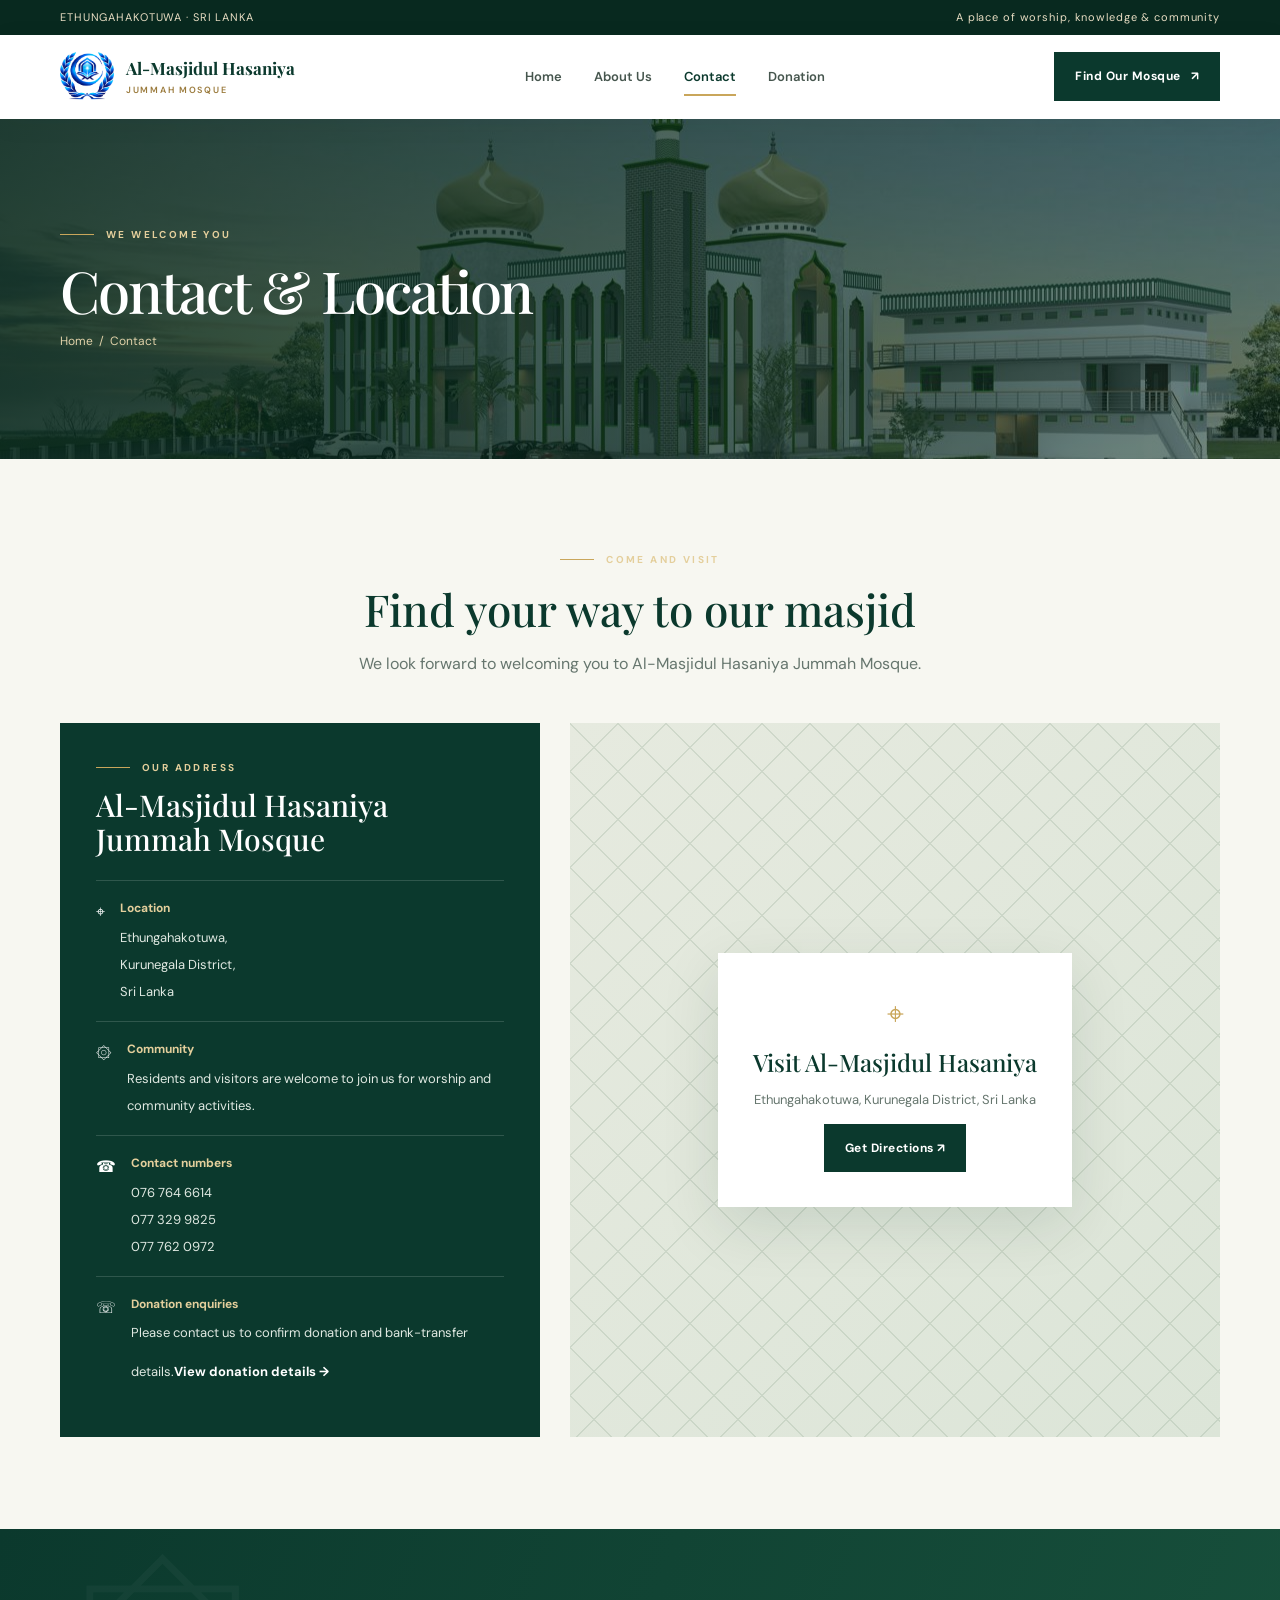
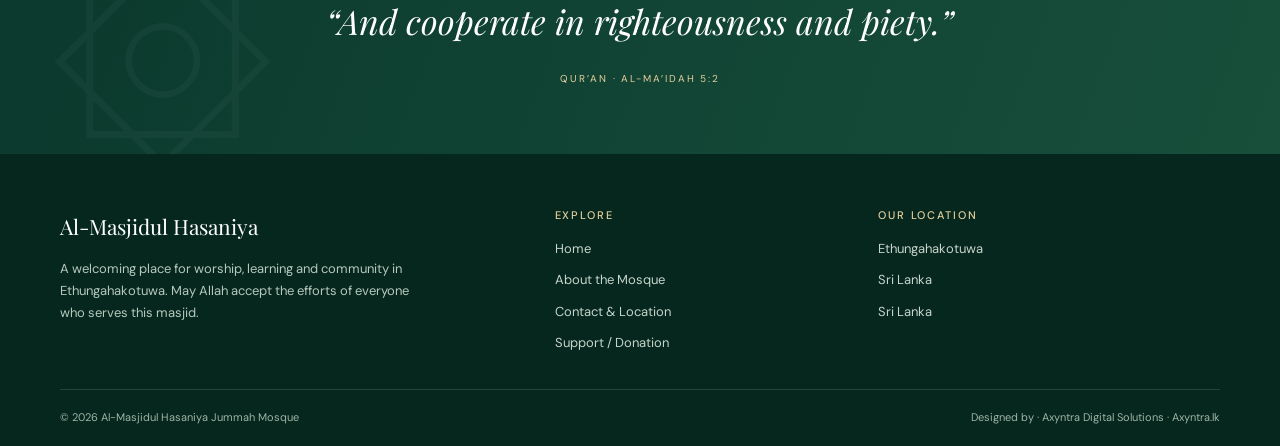
<file: contact.html>
<!doctype html><html lang="en"><head><meta charset="utf-8"><meta name="viewport" content="width=device-width,initial-scale=1"><meta name="description" content="Find Al-Masjidul Hasaniya Jummah Mosque in Ethungahakotuwa, Kurunegala District, Sri Lanka."><meta name="theme-color" content="#0b392d"><title>Contact & Location | Al-Masjidul Hasaniya</title><link rel="stylesheet" href="style.css"></head><body><div class="topline"><div class="container"><span>ETHUNGAHAKOTUWA · SRI LANKA</span><span>A place of worship, knowledge & community</span></div></div><header><div class="container nav"><a class="brand" href="index.html"><img class="brand-mark" src="assets/logo.png" alt="Al-Masjidul Hasaniya logo"><span class="brand-name">Al-Masjidul Hasaniya<small>Jummah Mosque</small></span></a><button class="menu-toggle" aria-label="Open navigation" aria-expanded="false">☰</button><nav class="navlinks" aria-label="Main navigation"><a class="" href="index.html">Home</a><a class="" href="about.html">About Us</a><a class="active" href="contact.html">Contact</a><a class="" href="donation.html">Donation</a></nav><a class="nav-cta" href="contact.html">Find Our Mosque <span>↗</span></a></div></header><main><section class="page-hero"><div class="container"><div class="eyebrow">We welcome you</div><h1>Contact & Location</h1><div class="breadcrumb">Home&nbsp; / &nbsp;Contact</div></div></section>
<section class="section"><div class="container"><div class="section-head"><div class="eyebrow">Come and visit</div><h2>Find your way to our masjid</h2><p>We look forward to welcoming you to Al-Masjidul Hasaniya Jummah Mosque.</p></div><div class="contact-grid"><div class="contact-card"><div class="eyebrow">Our address</div><h2>Al-Masjidul Hasaniya Jummah Mosque</h2><div class="contact-item"><div>⌖</div><div><b>Location</b><span>Ethungahakotuwa,<br>Kurunegala District,<br>Sri Lanka</span></div></div><div class="contact-item"><div>۞</div><div><b>Community</b><span>Residents and visitors are welcome to join us for worship and community activities.</span></div></div><div class="contact-item"><div>☎</div><div><b>Contact numbers</b><span><a href="tel:+94767646614">076 764 6614</a><br><a href="tel:+94773299825">077 329 9825</a><br><a href="tel:+94777620972">077 762 0972</a></span></div></div><div class="contact-item"><div>☏</div><div><b>Donation enquiries</b><span>Please contact us to confirm donation and bank-transfer details.</span><a class="text-link" href="donation.html">View donation details →</a></div></div></div><div class="map-panel"><div class="map-inner"><div class="pin">⌖</div><h3>Visit Al-Masjidul Hasaniya</h3><p>Ethungahakotuwa, Kurunegala District, Sri Lanka</p><a class="btn" href="https://www.google.com/maps/search/?api=1&query=Al-Masjidul+Hasaniya+Jummah+Mosque+Ethungahakotuwa+Sri+Lanka" target="_blank" rel="noopener">Get Directions ↗</a></div></div></div></div></section>
<section class="quote-band"><div class="container"><blockquote>“And cooperate in righteousness and piety.”</blockquote><small>Qur’an · Al-Ma’idah 5:2</small></div></section></main><footer><div class="container"><div class="footer-grid"><div><div class="footer-brand">Al-Masjidul Hasaniya</div><p>A welcoming place for worship, learning and community in Ethungahakotuwa. May Allah accept the efforts of everyone who serves this masjid.</p></div><div><h3>Explore</h3><div class="footer-links"><a href="index.html">Home</a><a href="about.html">About the Mosque</a><a href="contact.html">Contact & Location</a><a href="donation.html">Support / Donation</a></div></div><div><h3>Our Location</h3><div class="footer-links"><span>Ethungahakotuwa</span><span>Sri Lanka</span><span>Sri Lanka</span></div></div></div><div class="copyright"><span>© <span data-year></span> Al-Masjidul Hasaniya Jummah Mosque</span><span>Designed by · Axyntra Digital Solutions · <a href="https://www.axyntra.lk" target="_blank" rel="noopener">Axyntra.lk</a></span></div></div></footer><a class="mobile-cta" href="contact.html">Find the Mosque ↗</a><script src="script.js"></script></body></html>
</file>
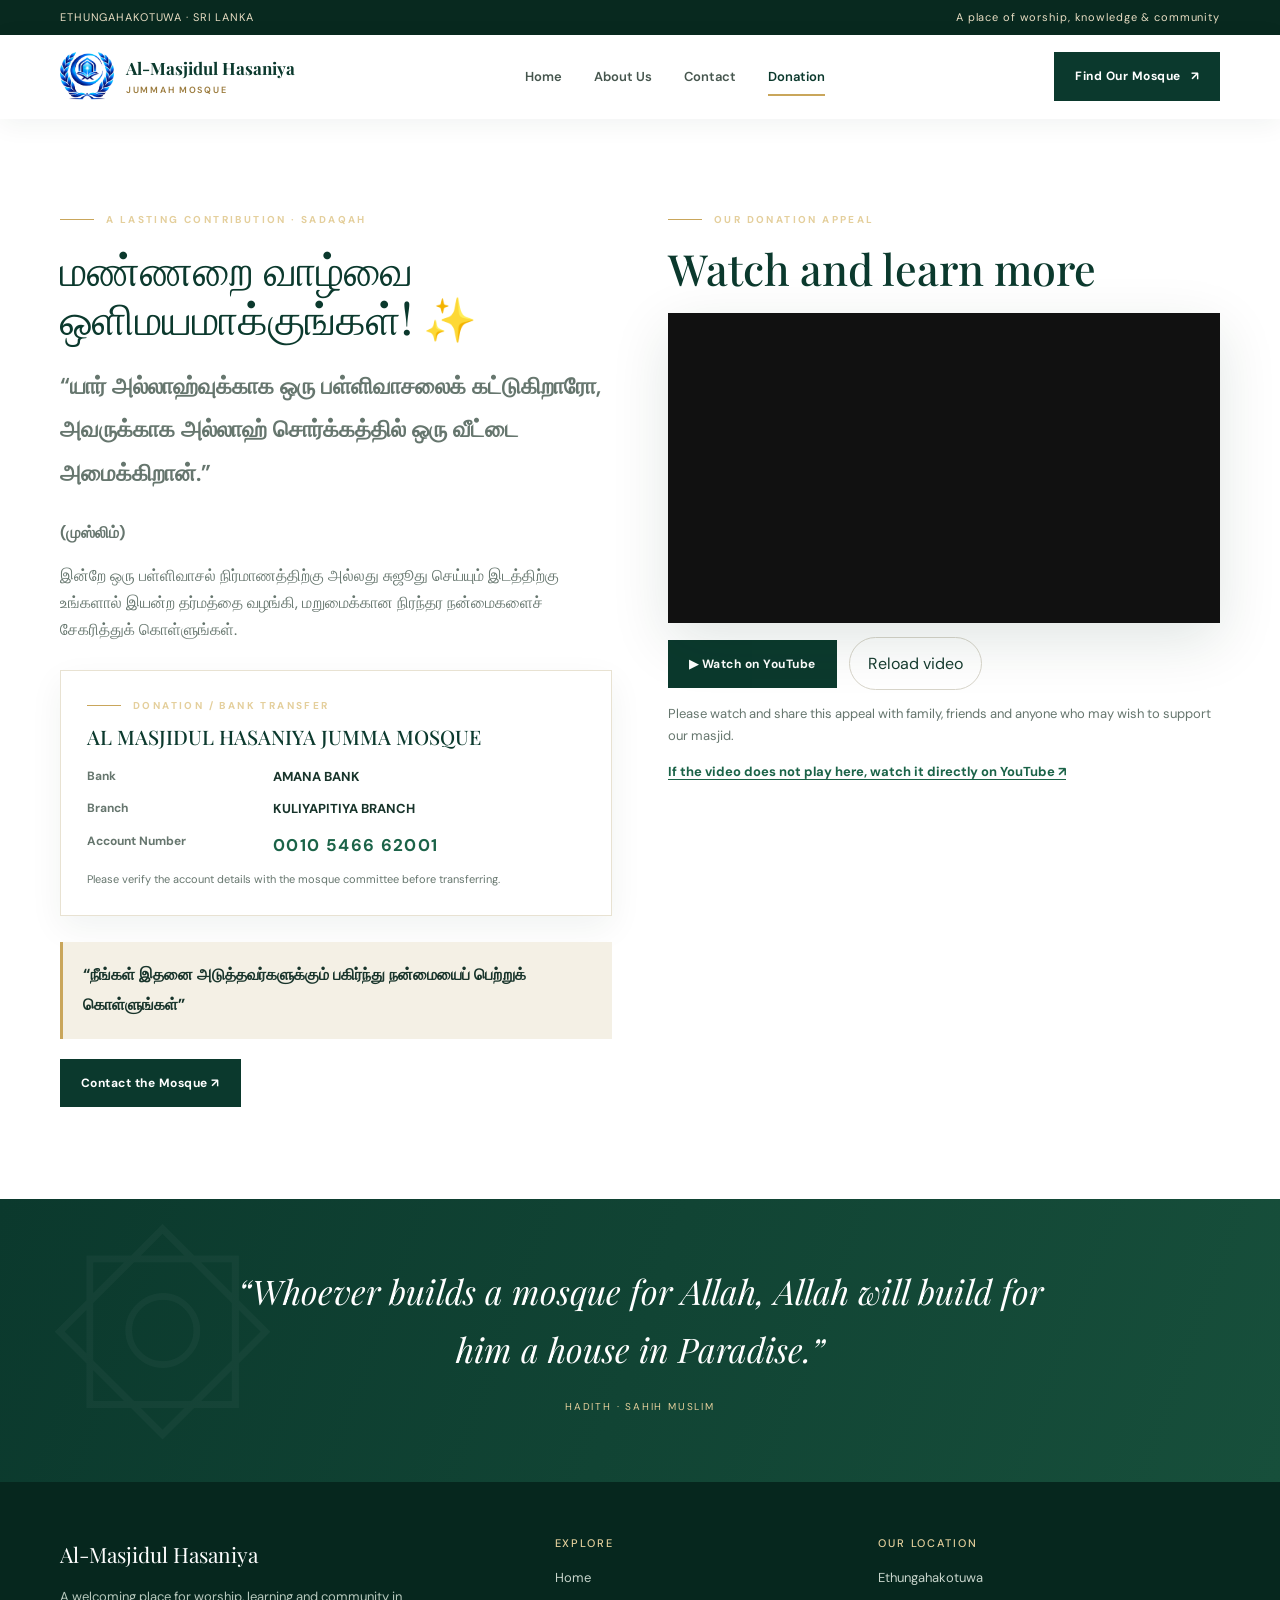
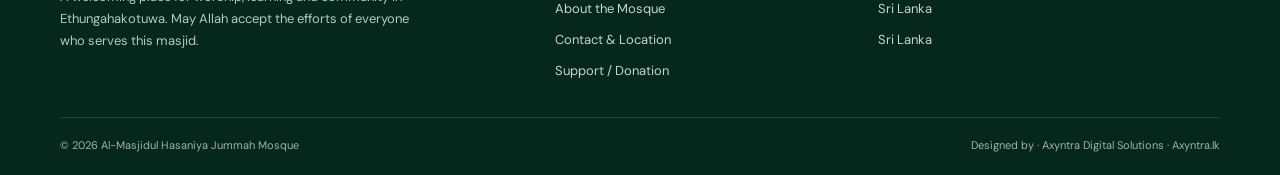
<file: donation.html>
<!doctype html><html lang="en"><head><meta charset="utf-8"><meta name="viewport" content="width=device-width,initial-scale=1"><meta name="description" content="Find Al-Masjidul Hasaniya Jummah Mosque in Ethungahakotuwa, Kurunegala District, Sri Lanka."><meta name="theme-color" content="#0b392d"><title>Donation | Al-Masjidul Hasaniya</title><link rel="stylesheet" href="style.css"></head><body><div class="topline"><div class="container"><span>ETHUNGAHAKOTUWA · SRI LANKA</span><span>A place of worship, knowledge & community</span></div></div><header><div class="container nav"><a class="brand" href="index.html"><img class="brand-mark" src="assets/logo.png" alt="Al-Masjidul Hasaniya logo"><span class="brand-name">Al-Masjidul Hasaniya<small>Jummah Mosque</small></span></a><button class="menu-toggle" aria-label="Open navigation" aria-expanded="false">☰</button><nav class="navlinks" aria-label="Main navigation"><a class="" href="index.html">Home</a><a class="" href="about.html">About Us</a><a class="" href="contact.html">Contact</a><a class="active" href="donation.html">Donation</a></nav><a class="nav-cta" href="contact.html">Find Our Mosque <span>↗</span></a></div></header><main><section class="section white"><div class="container donation-layout"><div class="donation-copy"><div class="eyebrow">A lasting contribution · sadaqah</div><h2>மண்ணறை வாழ்வை ஒளிமயமாக்குங்கள்! ✨</h2><p class="tamil-message">“யார் அல்லாஹ்வுக்காக ஒரு பள்ளிவாசலைக் கட்டுகிறாரோ, அவருக்காக அல்லாஹ் சொர்க்கத்தில் ஒரு வீட்டை அமைக்கிறான்.”</p><p><strong>(முஸ்லிம்)</strong></p><p>இன்றே ஒரு பள்ளிவாசல் நிர்மாணத்திற்கு அல்லது சுஜூது செய்யும் இடத்திற்கு உங்களால் இயன்ற தர்மத்தை வழங்கி, மறுமைக்கான நிரந்தர நன்மைகளைச் சேகரித்துக் கொள்ளுங்கள்.</p><div class="bank-card"><div class="eyebrow">Donation / Bank Transfer</div><h3>AL MASJIDUL HASANIYA JUMMA MOSQUE</h3><dl><dt>Bank</dt><dd>AMANA BANK</dd><dt>Branch</dt><dd>KULIYAPITIYA BRANCH</dd><dt>Account Number</dt><dd class="account-number">0010 5466 62001</dd></dl><p class="bank-note">Please verify the account details with the mosque committee before transferring.</p></div><div class="share-note"><strong>“நீங்கள் இதனை அடுத்தவர்களுக்கும் பகிர்ந்து நன்மையைப் பெற்றுக் கொள்ளுங்கள்”</strong></div><a class="btn" href="contact.html">Contact the Mosque ↗</a></div><div class="donation-video"><div class="eyebrow">Our donation appeal</div><h2>Watch and learn more</h2><div class="video-frame">
<iframe id="donationVideo" src="https://www.youtube.com/embed/491fYTWbJCM?rel=0&amp;playsinline=1&amp;origin=https%3A%2F%2Fwww.youtube.com" title="Al-Masjidul Hasaniya donation appeal video" loading="lazy" allow="accelerometer; autoplay; clipboard-write; encrypted-media; gyroscope; picture-in-picture; web-share" allowfullscreen></iframe>
</div>
<div class="video-actions">
<a class="btn" href="https://www.youtube.com/watch?v=491fYTWbJCM" target="_blank" rel="noopener noreferrer">▶ Watch on YouTube</a>
<button class="video-reload" type="button" onclick="document.getElementById('donationVideo').src='https://www.youtube.com/embed/491fYTWbJCM?rel=0&amp;playsinline=1&amp;origin='+encodeURIComponent(window.location.origin)">Reload video</button>
</div><p class="video-caption">Please watch and share this appeal with family, friends and anyone who may wish to support our masjid.</p><p class="video-fallback"><a href="https://www.youtube.com/watch?v=491fYTWbJCM" target="_blank" rel="noopener">If the video does not play here, watch it directly on YouTube ↗</a></p></div></div></section><section class="quote-band"><div class="container"><blockquote>“Whoever builds a mosque for Allah, Allah will build for him a house in Paradise.”</blockquote><small>Hadith · Sahih Muslim</small></div></section></main><footer><div class="container"><div class="footer-grid"><div><div class="footer-brand">Al-Masjidul Hasaniya</div><p>A welcoming place for worship, learning and community in Ethungahakotuwa. May Allah accept the efforts of everyone who serves this masjid.</p></div><div><h3>Explore</h3><div class="footer-links"><a href="index.html">Home</a><a href="about.html">About the Mosque</a><a href="contact.html">Contact & Location</a><a href="donation.html">Support / Donation</a></div></div><div><h3>Our Location</h3><div class="footer-links"><span>Ethungahakotuwa</span><span>Sri Lanka</span><span>Sri Lanka</span></div></div></div><div class="copyright"><span>© <span data-year></span> Al-Masjidul Hasaniya Jummah Mosque</span><span>Designed by · Axyntra Digital Solutions · <a href="https://www.axyntra.lk" target="_blank" rel="noopener">Axyntra.lk</a></span></div></div></footer><a class="mobile-cta" href="contact.html">Support Our Masjid ↗</a><script src="script.js"></script></body></html>
</file>
<file: style.css>
@import url('https://fonts.googleapis.com/css2?family=DM+Sans:wght@400;500;600;700&family=Playfair+Display:wght@400;500;600;700&display=swap');
:root{--forest:#0b392d;--forest2:#124b39;--green:#1b6348;--gold:#c9a65b;--gold2:#e4cf9c;--ink:#18342b;--muted:#66766e;--cream:#f7f7f1;--white:#fff;--line:rgba(201,166,91,.28);--shadow:0 18px 55px rgba(12,48,37,.12)}
*{box-sizing:border-box}html{scroll-behavior:smooth}body{margin:0;background:var(--cream);color:var(--ink);font-family:'DM Sans',sans-serif;line-height:1.7}a{color:inherit;text-decoration:none}img{display:block;max-width:100%}.container{width:min(1160px,calc(100% - 44px));margin:auto}
.topline{background:#08291f;color:#e8ddc3;font-size:11px;letter-spacing:.08em}.topline .container{display:flex;justify-content:space-between;padding:8px 0;gap:16px}
header{position:sticky;top:0;z-index:50;background:rgba(255,255,255,.96);backdrop-filter:blur(14px);box-shadow:0 5px 25px rgba(12,48,37,.06)}.nav{height:84px;display:flex;align-items:center;justify-content:space-between;gap:24px}.brand{display:flex;align-items:center;gap:12px;min-width:0}.brand-mark{width:48px;height:48px;flex:none}.brand-name{font-family:'Playfair Display',serif;font-size:17px;font-weight:700;line-height:1.25;color:var(--forest)}.brand-name small{display:block;font:600 9px 'DM Sans',sans-serif;letter-spacing:.19em;color:#9b7b3d;text-transform:uppercase;margin-top:5px}.navlinks{display:flex;align-items:center;gap:32px}.navlinks a{font-size:13px;font-weight:600;color:#46564e;position:relative;padding:8px 0}.navlinks a:after{content:'';position:absolute;left:0;bottom:0;width:0;height:2px;background:var(--gold);transition:.25s}.navlinks a:hover:after,.navlinks a.active:after{width:100%}.navlinks a.active{color:var(--forest)}.nav-cta,.btn{display:inline-flex;align-items:center;justify-content:center;gap:10px;background:var(--forest);color:white;border:1px solid var(--forest);padding:13px 20px;font-size:12px;font-weight:700;letter-spacing:.04em;transition:.25s}.nav-cta:hover,.btn:hover{background:var(--gold);border-color:var(--gold);color:#142c21}.menu-toggle{display:none;background:none;border:0;color:var(--forest);font-size:26px;cursor:pointer}
.hero{position:relative;min-height:650px;display:flex;align-items:center;color:white;overflow:hidden;background:#09291f}.hero:before{content:'';position:absolute;inset:0;background:linear-gradient(90deg,rgba(4,31,23,.9) 0%,rgba(5,39,28,.76) 42%,rgba(6,36,27,.22) 100%),url('assets/hero.png') center 48%/cover no-repeat;transform:scale(1.01)}.hero:after{content:'';position:absolute;inset:0;opacity:.13;pointer-events:none;background-image:url("data:image/svg+xml,%3Csvg width='92' height='92' viewBox='0 0 92 92' xmlns='http://www.w3.org/2000/svg'%3E%3Cg fill='none' stroke='%23e4cf9c' stroke-width='.8'%3E%3Cpath d='M46 2 90 46 46 90 2 46Z M46 16 76 46 46 76 16 46Z M46 2v88M2 46h88M15 15l62 62M77 15 15 77'/%3E%3C/g%3E%3C/svg%3E")}.hero-content{position:relative;z-index:2;padding:100px 0;max-width:680px}.eyebrow{display:flex;align-items:center;gap:12px;color:var(--gold2);font-size:10px;letter-spacing:.24em;text-transform:uppercase;font-weight:700}.eyebrow:before{content:'';width:34px;height:1px;background:var(--gold)}h1,h2,h3{font-family:'Playfair Display',serif;font-weight:500;line-height:1.14;margin:0}h1{font-size:clamp(42px,6vw,76px);margin:24px 0 20px;letter-spacing:-.035em}h1 span{color:var(--gold2);font-style:italic}.hero p{max-width:550px;color:#e0e9e2;font-size:16px;line-height:1.9;margin:0 0 30px}.hero-actions{display:flex;gap:12px;flex-wrap:wrap}.btn.gold{background:var(--gold2);border-color:var(--gold2);color:#18372a}.btn.outline{background:transparent;border-color:rgba(255,255,255,.55);color:white}.btn.outline:hover{background:white;color:var(--forest)}
.section{padding:92px 0}.section.white{background:white}.section.dark{background:var(--forest);color:white}.section-head{max-width:660px;margin:0 auto 46px;text-align:center}.section-head .eyebrow{justify-content:center}.section-head h2{font-size:clamp(30px,4vw,44px);margin:16px 0;color:var(--forest)}.section.dark .section-head h2{color:white}.section-head p{color:var(--muted);margin:0}.section.dark .section-head p{color:#cbd9d0}
.intro-grid{display:grid;grid-template-columns:1fr 1fr;gap:62px;align-items:center}.photo-stack{position:relative;padding:0 34px 30px 0}.photo-stack img{width:100%;height:430px;object-fit:cover;box-shadow:var(--shadow)}.photo-stack:after{content:'';position:absolute;z-index:-1;right:0;bottom:0;width:70%;height:72%;border:1px solid var(--gold);background:#efe9d9}.intro-copy h2{font-size:clamp(30px,4vw,44px);color:var(--forest);margin:15px 0 20px}.intro-copy p{color:var(--muted)}.text-link{display:inline-flex;align-items:center;gap:10px;color:var(--green);font-size:13px;font-weight:700;margin-top:15px}.text-link span{color:var(--gold);font-size:20px}
.feature-grid{display:grid;grid-template-columns:repeat(3,1fr);gap:20px}.feature{background:white;padding:30px 28px;border:1px solid #e9e8df;box-shadow:0 12px 35px rgba(12,48,37,.045)}.feature-icon{width:48px;height:48px;border:1px solid var(--line);display:grid;place-items:center;color:#a88745;font-size:22px;margin-bottom:20px}.feature h3{font-size:21px;color:var(--forest);margin-bottom:10px}.feature p{font-size:13px;color:var(--muted);margin:0}
.quote-band{padding:64px 0;background:linear-gradient(110deg,#0b392d,#174f3b);color:white;text-align:center;position:relative;overflow:hidden}.quote-band:before{content:'۞';position:absolute;font-size:230px;color:rgba(255,255,255,.035);left:4%;top:-65px}.quote-band blockquote{font-family:'Playfair Display',serif;font-size:clamp(22px,3vw,34px);font-style:italic;margin:0 auto 12px;max-width:820px;position:relative}.quote-band small{color:var(--gold2);font-size:10px;letter-spacing:.18em;text-transform:uppercase}
.page-hero{background:linear-gradient(90deg,rgba(6,39,28,.88),rgba(6,39,28,.55)),url('assets/about-2.jpg') center 48%/cover;min-height:340px;display:flex;align-items:center;color:white}.page-hero .container{padding:70px 0}.page-hero h1{font-size:clamp(38px,5vw,58px);margin:14px 0 8px}.breadcrumb{color:#e0d1a9;font-size:12px}.about-layout{display:grid;grid-template-columns:1.1fr .9fr;gap:56px;align-items:center}.about-layout h2,.contact-copy h2{font-size:clamp(30px,4vw,44px);color:var(--forest);margin:14px 0 20px}.about-layout p{color:var(--muted)}.image-pair{display:grid;grid-template-columns:1fr 1fr;gap:14px;align-items:end}.image-pair img{width:100%;height:290px;object-fit:cover}.image-pair img:last-child{height:220px;margin-bottom:-28px}.timeline{display:grid;grid-template-columns:repeat(3,1fr);gap:20px;margin-top:38px}.timeline article{padding:25px;background:#f7f7f1;border-top:2px solid var(--gold)}.timeline h3{font-size:19px;color:var(--forest);margin-bottom:8px}.timeline p{font-size:13px;margin:0}
.contact-grid{display:grid;grid-template-columns:.85fr 1.15fr;gap:30px}.contact-card{background:var(--forest);color:white;padding:36px}.contact-card h2{font-size:30px;color:white;margin:12px 0 24px}.contact-item{display:flex;gap:15px;padding:17px 0;border-top:1px solid rgba(255,255,255,.15)}.contact-item b{display:block;color:var(--gold2);font-size:12px;margin-bottom:4px}.contact-item span{font-size:13px;color:#e0e9e2}.map-panel{min-height:390px;background:linear-gradient(135deg,#e6eadf,#dce5d8);display:flex;align-items:center;justify-content:center;text-align:center;padding:30px;position:relative;overflow:hidden}.map-panel:before{content:'';position:absolute;inset:0;opacity:.25;background-image:linear-gradient(45deg,transparent 48%,#8da58e 49%,#8da58e 50%,transparent 51%),linear-gradient(-45deg,transparent 48%,#8da58e 49%,#8da58e 50%,transparent 51%);background-size:48px 48px}.map-inner{position:relative;background:white;padding:35px;max-width:370px;box-shadow:var(--shadow)}.pin{font-size:30px;color:var(--gold)}.map-inner h3{font-size:24px;color:var(--forest);margin:10px 0}.map-inner p{font-size:13px;color:var(--muted)}
footer{background:#06271e;color:#d6e0d8;padding:55px 0 20px}.footer-grid{display:grid;grid-template-columns:1.3fr .8fr 1fr;gap:50px;padding-bottom:35px}.footer-brand{font-family:'Playfair Display',serif;font-size:21px;color:white}.footer-grid p{font-size:13px;color:#b7c8bd;max-width:360px}.footer-grid h3{font-family:'DM Sans',sans-serif;color:var(--gold2);font-size:11px;letter-spacing:.17em;text-transform:uppercase;margin-bottom:17px}.footer-links{display:grid;gap:9px;font-size:13px;color:#c7d4cb}.copyright{border-top:1px solid rgba(255,255,255,.13);padding-top:18px;display:flex;justify-content:space-between;gap:16px;color:#9fb3a6;font-size:11px}.mobile-cta{display:none}
@media(max-width:850px){.navlinks{gap:18px}.nav-cta{display:none}.intro-grid,.about-layout,.contact-grid{grid-template-columns:1fr;gap:36px}.photo-stack{max-width:620px}.feature-grid{grid-template-columns:1fr 1fr}.timeline{grid-template-columns:1fr}.footer-grid{grid-template-columns:1fr 1fr}.footer-grid>div:first-child{grid-column:1/-1}}
@media(max-width:640px){.container{width:min(100% - 34px,1160px)}.topline .container{justify-content:center;text-align:center}.topline span:last-child{display:none}.nav{height:72px}.brand-mark{width:42px;height:42px}.brand-name{font-size:14px}.menu-toggle{display:block}.navlinks{display:none;position:absolute;top:72px;left:0;right:0;background:white;padding:14px 22px 22px;box-shadow:0 15px 25px rgba(0,0,0,.1);flex-direction:column;align-items:stretch;gap:2px}.navlinks.open{display:flex}.navlinks a{padding:12px 4px;border-bottom:1px solid #eee}.hero{min-height:610px}.hero:before{background-position:58% center;background-image:linear-gradient(90deg,rgba(4,31,23,.88),rgba(5,39,28,.57)),url('assets/hero.png')}.hero-content{padding:82px 0}.hero p{font-size:14px}.section{padding:68px 0}.section-head{margin-bottom:34px}.photo-stack{padding:0 18px 18px 0}.photo-stack img{height:300px}.feature-grid{grid-template-columns:1fr}.page-hero{min-height:280px}.page-hero .container{padding:54px 0}.image-pair img{height:230px}.image-pair img:last-child{height:180px;margin-bottom:-15px}.contact-card{padding:28px 24px}.map-panel{min-height:320px;padding:18px}.footer-grid{grid-template-columns:1fr;gap:28px}.footer-grid>div:first-child{grid-column:auto}.copyright{flex-direction:column;text-align:center}.mobile-cta{display:flex;position:fixed;bottom:12px;right:12px;z-index:40;background:#126344;color:white;padding:12px 16px;border-radius:30px;font-size:12px;font-weight:700;box-shadow:0 8px 22px #0003}footer{padding-bottom:85px}}

/* Updated mosque identity and donation page */
.brand-mark{width:54px;height:54px;object-fit:contain}
.donation-layout{display:grid;grid-template-columns:1fr 1fr;gap:56px;align-items:start}
.donation-copy h2,.donation-video h2{font-size:clamp(30px,4vw,43px);color:var(--forest);margin:16px 0 20px}
.donation-copy p,.video-caption{color:var(--muted)}
.donation-note{margin-top:28px;padding:25px;background:#f4f0e5;border-left:3px solid var(--gold)}
.donation-note h3{font-size:23px;color:var(--forest);margin-bottom:8px}
.donation-note p{margin-top:0}
.video-frame{position:relative;width:100%;aspect-ratio:16/9;background:#09291f;box-shadow:var(--shadow)}
.video-frame iframe{position:absolute;inset:0;width:100%;height:100%;border:0}
.video-caption{font-size:13px}
@media(max-width:760px){.donation-layout{grid-template-columns:1fr;gap:38px}.brand-mark{width:46px;height:46px}}

/* Donation details, Tamil message, and responsive refinements */
.tamil-message{font-size:clamp(18px,2vw,23px);line-height:1.9;color:var(--forest);font-weight:600}.bank-card{margin:26px 0;padding:26px;background:#fff;border:1px solid #e8e2d2;box-shadow:0 12px 32px rgba(12,48,37,.06)}.bank-card h3{font-size:20px;color:var(--forest);margin:12px 0 18px}.bank-card dl{display:grid;grid-template-columns:minmax(90px,.7fr) 1.3fr;gap:10px 18px;margin:0}.bank-card dt{font-size:12px;color:var(--muted);font-weight:700}.bank-card dd{margin:0;font-size:13px;font-weight:700;color:var(--ink);overflow-wrap:anywhere}.account-number{letter-spacing:.08em;font-size:17px!important;color:var(--green)!important}.bank-note{font-size:11px;color:var(--muted);margin-bottom:0}.share-note{padding:18px 20px;margin:20px 0;background:#f4f0e5;border-left:3px solid var(--gold);line-height:1.9}.donation-banner{display:flex;align-items:center;justify-content:space-between;gap:28px;background:#f5f1e6;padding:34px 38px}.donation-banner h2{font-size:clamp(26px,3.5vw,38px);color:var(--forest);margin:12px 0}.donation-banner p{margin:0;color:var(--muted)}.contact-item a{color:inherit}@media(max-width:640px){.donation-banner{align-items:flex-start;flex-direction:column;padding:26px 22px}.bank-card{padding:20px 17px}.bank-card dl{grid-template-columns:1fr;gap:4px}.bank-card dd{margin-bottom:10px}.tamil-message{font-size:18px}}

.video-frame{position:relative;width:100%;aspect-ratio:16/9;overflow:hidden;background:#111}
.video-frame iframe{position:absolute;inset:0;width:100%;height:100%;border:0}
.video-fallback{margin-top:12px;font-size:13px}
.video-fallback a{color:var(--green);font-weight:700;text-decoration:underline;text-underline-offset:3px}

.video-frame{position:relative;width:100%;aspect-ratio:16/9;background:#111;overflow:hidden}
.video-frame iframe{position:absolute;inset:0;width:100%;height:100%;border:0}
.video-actions{display:flex;flex-wrap:wrap;gap:12px;align-items:center;margin-top:14px}
.video-reload{font:inherit;border:1px solid #d8d5ca;background:#fff;color:#173c30;padding:12px 18px;border-radius:999px;cursor:pointer}
.video-reload:hover{background:#f4f0e5}
@media(max-width:560px){.video-actions>*{width:100%;text-align:center}}
</file>
